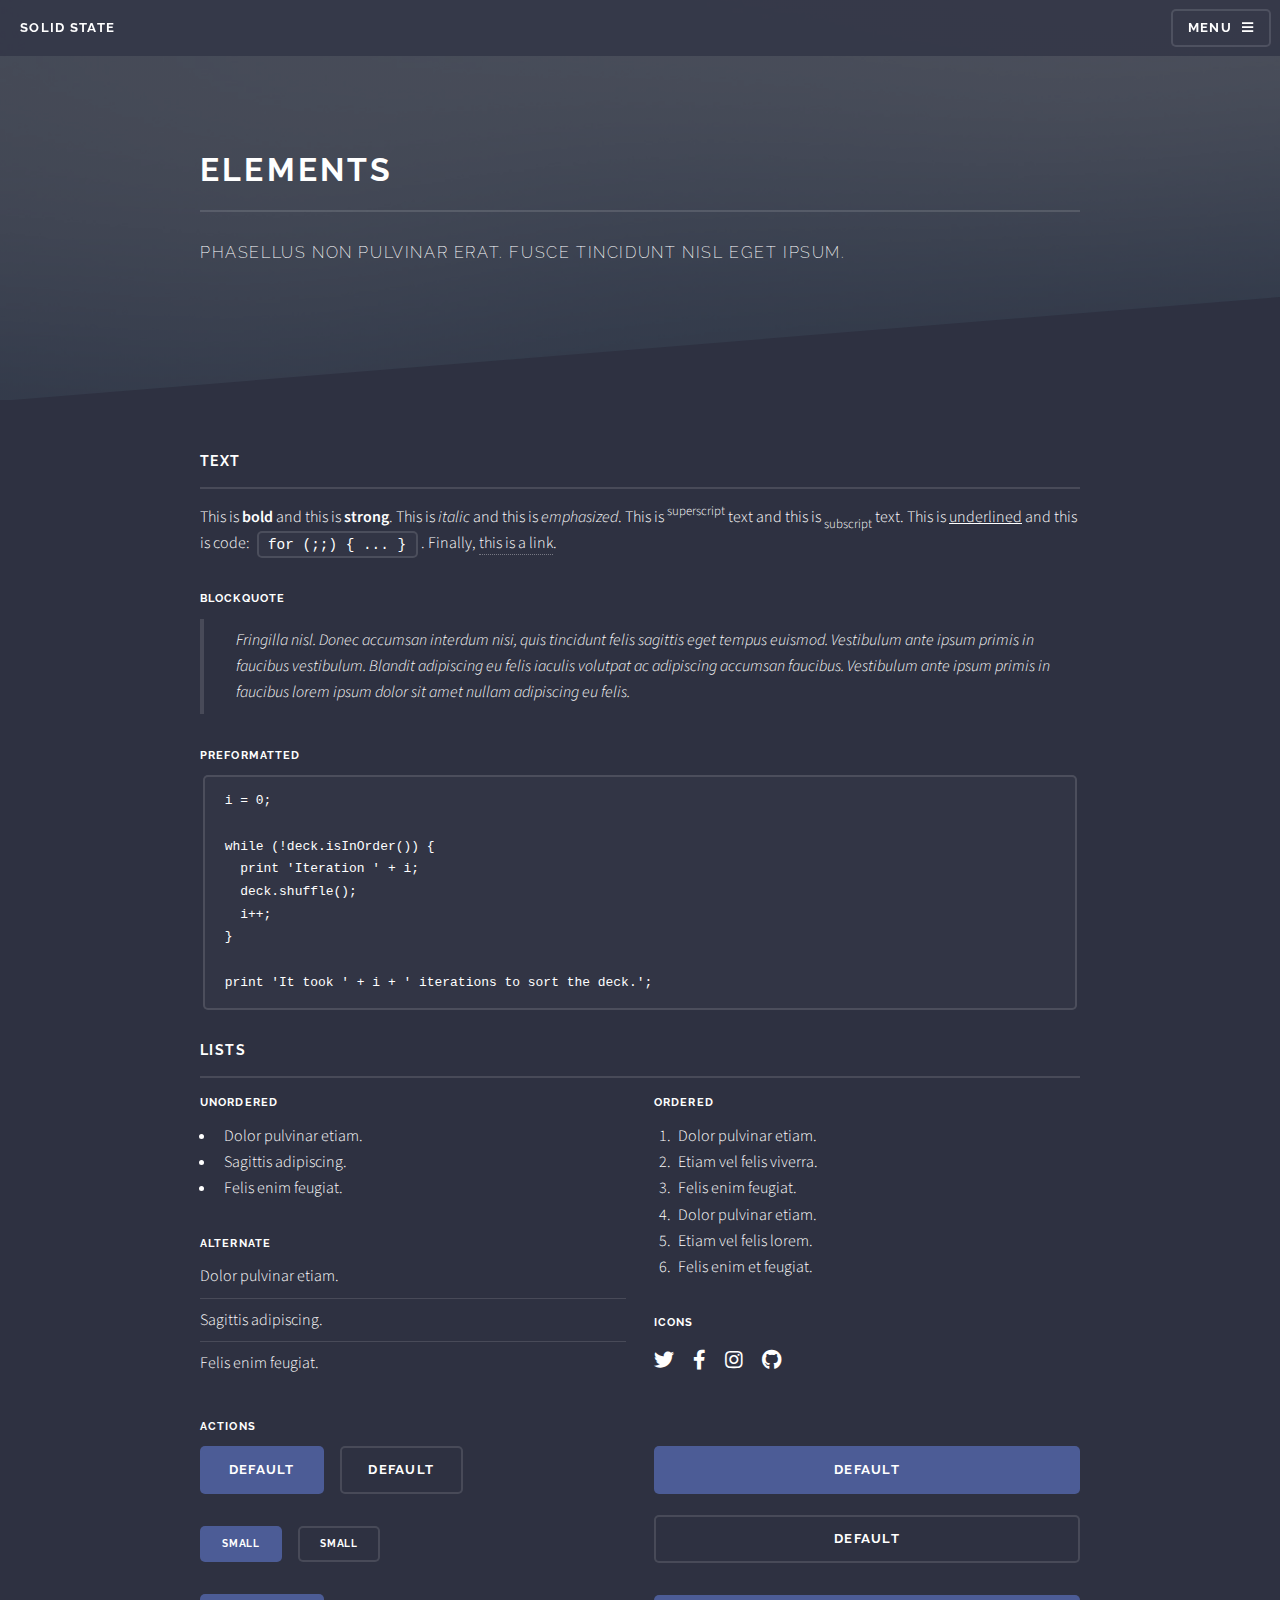
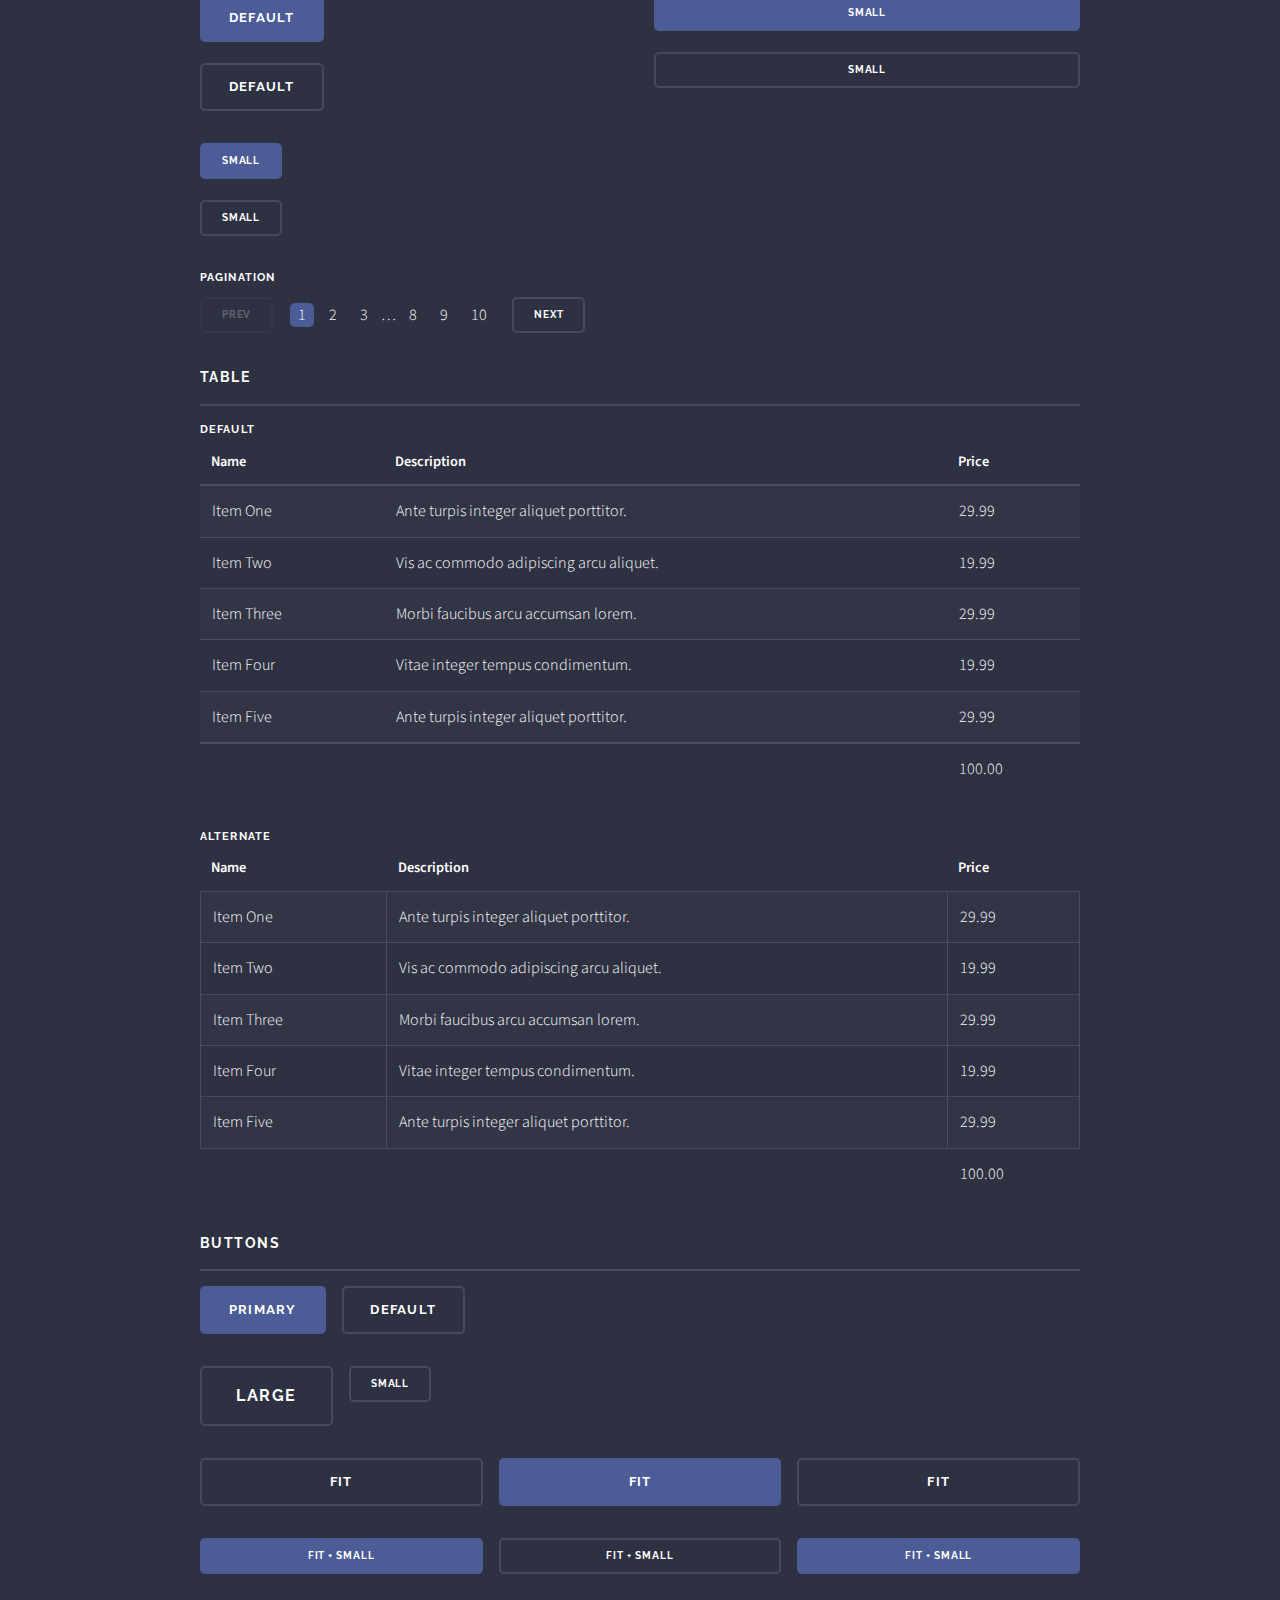
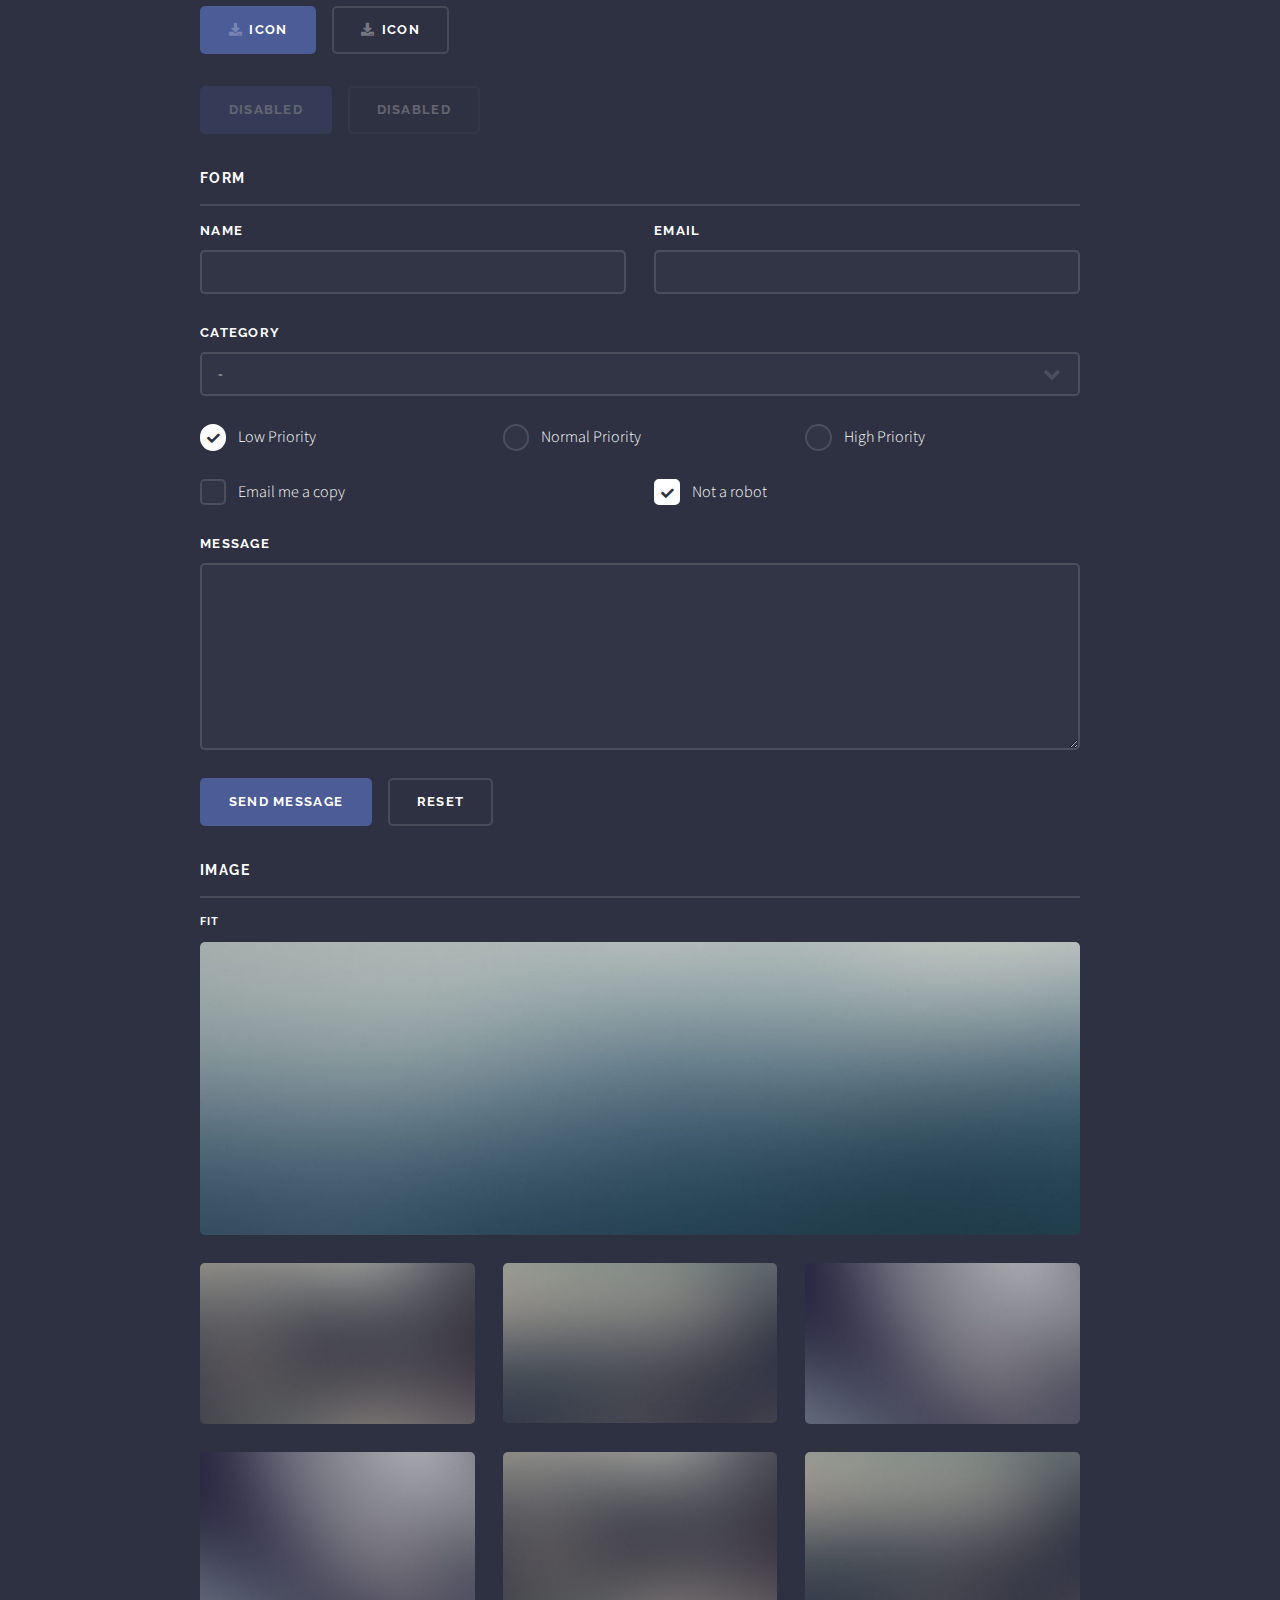
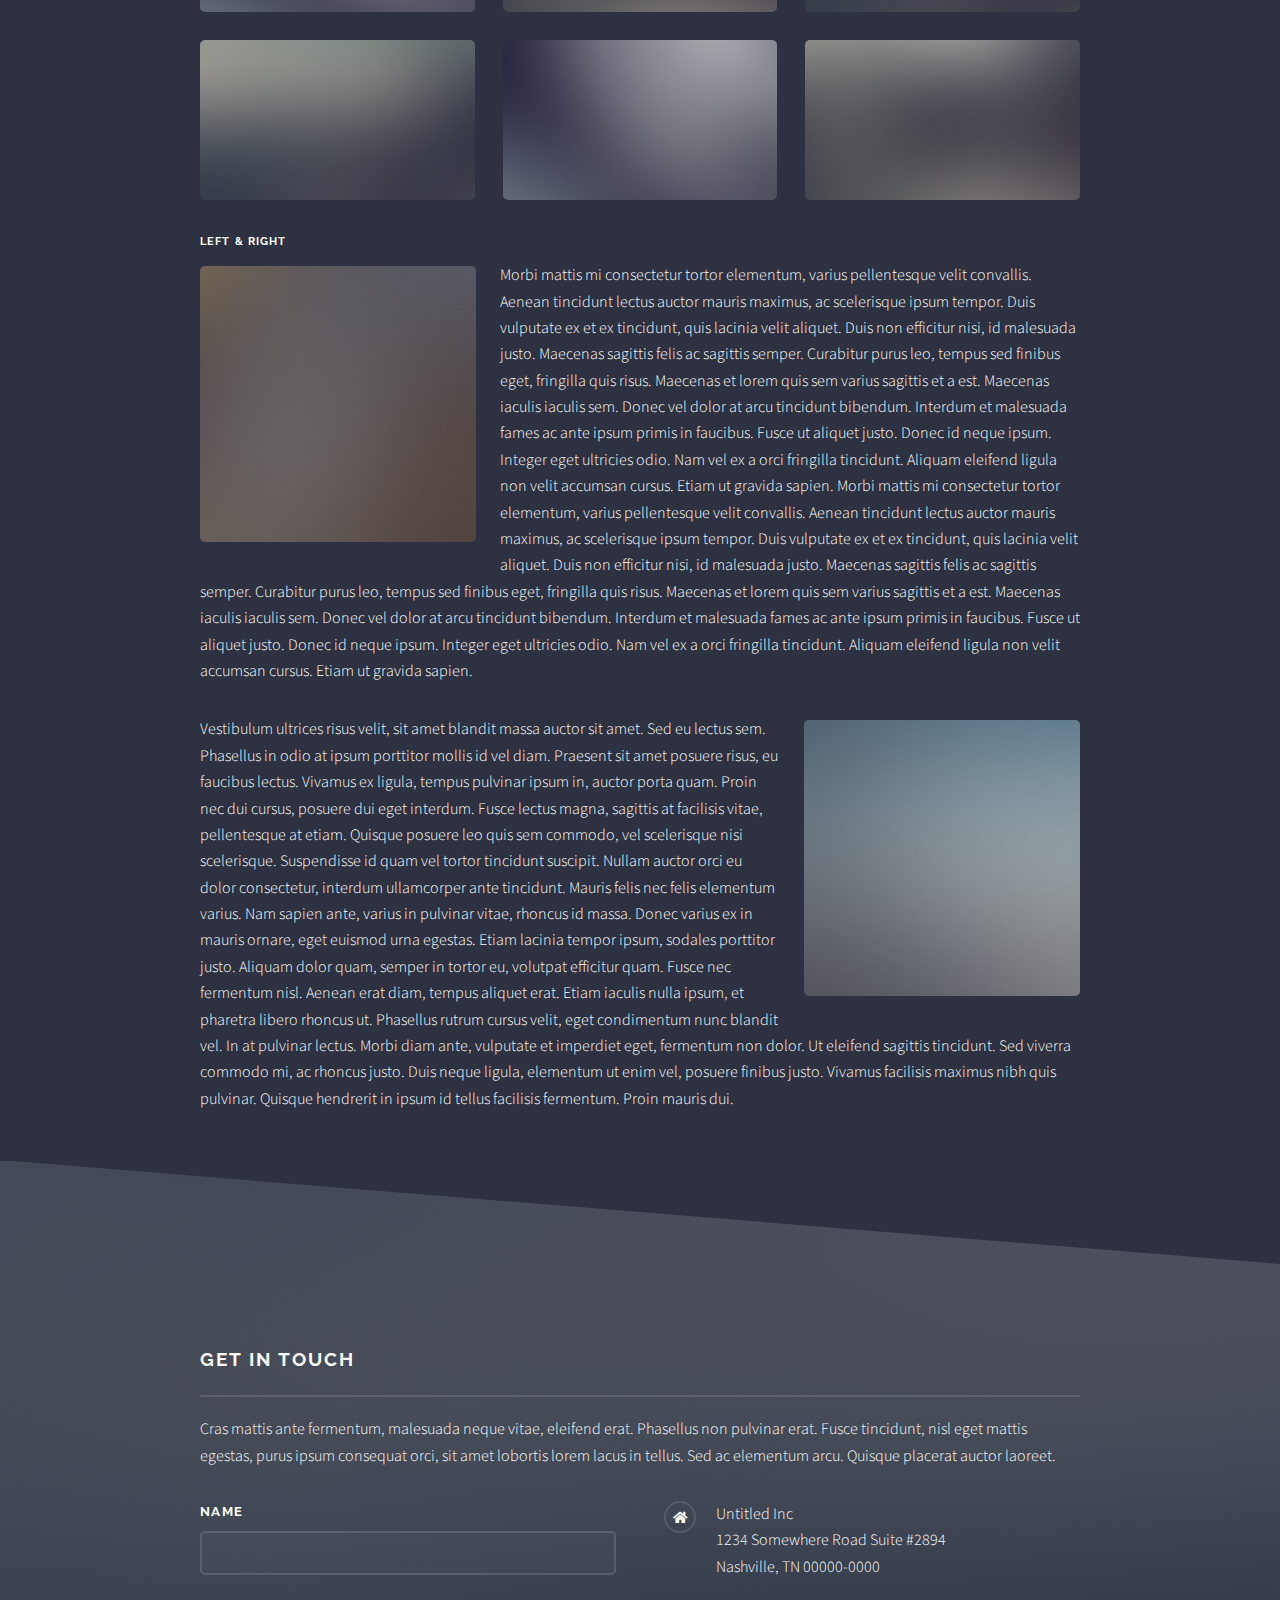
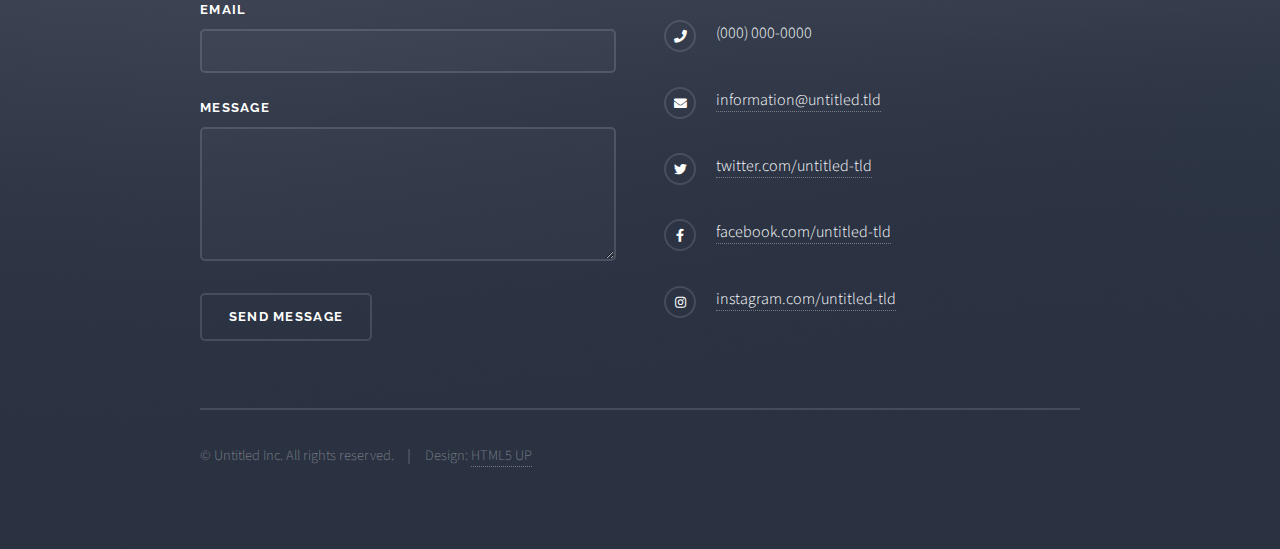
<file: elements.html>
<!DOCTYPE HTML>
<!--
	Solid State by HTML5 UP
	html5up.net | @ajlkn
	Free for personal and commercial use under the CCA 3.0 license (html5up.net/license)
-->
<html>
	<head>
		<title>Elements - Solid State by HTML5 UP</title>
		<meta charset="utf-8" />
		<meta name="viewport" content="width=device-width, initial-scale=1, user-scalable=no" />
		<link rel="stylesheet" href="assets/css/main.css" />
		<noscript><link rel="stylesheet" href="assets/css/noscript.css" /></noscript>
	</head>
	<body class="is-preload">

		<!-- Page Wrapper -->
			<div id="page-wrapper">

				<!-- Header -->
					<header id="header">
						<h1><a href="index.html">Solid State</a></h1>
						<nav>
							<a href="#menu">Menu</a>
						</nav>
					</header>

				<!-- Menu -->
					<nav id="menu">
						<div class="inner">
							<h2>Menu</h2>
							<ul class="links">
								<li><a href="index.html">Home</a></li>
								<li><a href="generic.html">Generic</a></li>
								<li><a href="elements.html">Elements</a></li>
								<li><a href="#">Log In</a></li>
								<li><a href="#">Sign Up</a></li>
							</ul>
							<a href="#" class="close">Close</a>
						</div>
					</nav>

				<!-- Wrapper -->
					<section id="wrapper">
						<header>
							<div class="inner">
								<h2>Elements</h2>
								<p>Phasellus non pulvinar erat. Fusce tincidunt nisl eget ipsum.</p>
							</div>
						</header>

						<!-- Content -->
							<div class="wrapper">
								<div class="inner">

									<section>
										<h3 class="major">Text</h3>
										<p>This is <b>bold</b> and this is <strong>strong</strong>. This is <i>italic</i> and this is <em>emphasized</em>.
										This is <sup>superscript</sup> text and this is <sub>subscript</sub> text.
										This is <u>underlined</u> and this is code: <code>for (;;) { ... }</code>. Finally, <a href="#">this is a link</a>.</p>
										<h4>Blockquote</h4>
										<blockquote>Fringilla nisl. Donec accumsan interdum nisi, quis tincidunt felis sagittis eget tempus euismod. Vestibulum ante ipsum primis in faucibus vestibulum. Blandit adipiscing eu felis iaculis volutpat ac adipiscing accumsan faucibus. Vestibulum ante ipsum primis in faucibus lorem ipsum dolor sit amet nullam adipiscing eu felis.</blockquote>
										<h4>Preformatted</h4>
										<pre><code>i = 0;

while (!deck.isInOrder()) {
  print 'Iteration ' + i;
  deck.shuffle();
  i++;
}

print 'It took ' + i + ' iterations to sort the deck.';</code></pre>
									</section>

									<section>
										<h3 class="major">Lists</h3>
										<div class="row">
											<div class="col-6 col-12-medium">
												<h4>Unordered</h4>
												<ul>
													<li>Dolor pulvinar etiam.</li>
													<li>Sagittis adipiscing.</li>
													<li>Felis enim feugiat.</li>
												</ul>
												<h4>Alternate</h4>
												<ul class="alt">
													<li>Dolor pulvinar etiam.</li>
													<li>Sagittis adipiscing.</li>
													<li>Felis enim feugiat.</li>
												</ul>
											</div>
											<div class="col-6 col-12-medium">
												<h4>Ordered</h4>
												<ol>
													<li>Dolor pulvinar etiam.</li>
													<li>Etiam vel felis viverra.</li>
													<li>Felis enim feugiat.</li>
													<li>Dolor pulvinar etiam.</li>
													<li>Etiam vel felis lorem.</li>
													<li>Felis enim et feugiat.</li>
												</ol>
												<h4>Icons</h4>
												<ul class="icons">
													<li><a href="#" class="icon brands fa-twitter"><span class="label">Twitter</span></a></li>
													<li><a href="#" class="icon brands fa-facebook-f"><span class="label">Facebook</span></a></li>
													<li><a href="#" class="icon brands fa-instagram"><span class="label">Instagram</span></a></li>
													<li><a href="#" class="icon brands fa-github"><span class="label">Github</span></a></li>
												</ul>
											</div>
										</div>
										<h4>Actions</h4>
										<div class="row">
											<div class="col-6 col-12-medium">
												<ul class="actions">
													<li><a href="#" class="button primary">Default</a></li>
													<li><a href="#" class="button">Default</a></li>
												</ul>
												<ul class="actions small">
													<li><a href="#" class="button primary small">Small</a></li>
													<li><a href="#" class="button small">Small</a></li>
												</ul>
												<ul class="actions stacked">
													<li><a href="#" class="button primary">Default</a></li>
													<li><a href="#" class="button">Default</a></li>
												</ul>
												<ul class="actions stacked small">
													<li><a href="#" class="button primary small">Small</a></li>
													<li><a href="#" class="button small">Small</a></li>
												</ul>
											</div>
											<div class="col-6 col-12-medium">
												<ul class="actions stacked">
													<li><a href="#" class="button primary fit">Default</a></li>
													<li><a href="#" class="button fit">Default</a></li>
												</ul>
												<ul class="actions stacked small">
													<li><a href="#" class="button primary small fit">Small</a></li>
													<li><a href="#" class="button small fit">Small</a></li>
												</ul>
											</div>
										</div>
										<h4>Pagination</h4>
										<ul class="pagination">
											<li><span class="button small disabled">Prev</span></li>
											<li><a href="#" class="page active">1</a></li>
											<li><a href="#" class="page">2</a></li>
											<li><a href="#" class="page">3</a></li>
											<li><span>&hellip;</span></li>
											<li><a href="#" class="page">8</a></li>
											<li><a href="#" class="page">9</a></li>
											<li><a href="#" class="page">10</a></li>
											<li><a href="#" class="button small">Next</a></li>
										</ul>
									</section>

									<section>
										<h3 class="major">Table</h3>
										<h4>Default</h4>
										<div class="table-wrapper">
											<table>
												<thead>
													<tr>
														<th>Name</th>
														<th>Description</th>
														<th>Price</th>
													</tr>
												</thead>
												<tbody>
													<tr>
														<td>Item One</td>
														<td>Ante turpis integer aliquet porttitor.</td>
														<td>29.99</td>
													</tr>
													<tr>
														<td>Item Two</td>
														<td>Vis ac commodo adipiscing arcu aliquet.</td>
														<td>19.99</td>
													</tr>
													<tr>
														<td>Item Three</td>
														<td> Morbi faucibus arcu accumsan lorem.</td>
														<td>29.99</td>
													</tr>
													<tr>
														<td>Item Four</td>
														<td>Vitae integer tempus condimentum.</td>
														<td>19.99</td>
													</tr>
													<tr>
														<td>Item Five</td>
														<td>Ante turpis integer aliquet porttitor.</td>
														<td>29.99</td>
													</tr>
												</tbody>
												<tfoot>
													<tr>
														<td colspan="2"></td>
														<td>100.00</td>
													</tr>
												</tfoot>
											</table>
										</div>

										<h4>Alternate</h4>
										<div class="table-wrapper">
											<table class="alt">
												<thead>
													<tr>
														<th>Name</th>
														<th>Description</th>
														<th>Price</th>
													</tr>
												</thead>
												<tbody>
													<tr>
														<td>Item One</td>
														<td>Ante turpis integer aliquet porttitor.</td>
														<td>29.99</td>
													</tr>
													<tr>
														<td>Item Two</td>
														<td>Vis ac commodo adipiscing arcu aliquet.</td>
														<td>19.99</td>
													</tr>
													<tr>
														<td>Item Three</td>
														<td> Morbi faucibus arcu accumsan lorem.</td>
														<td>29.99</td>
													</tr>
													<tr>
														<td>Item Four</td>
														<td>Vitae integer tempus condimentum.</td>
														<td>19.99</td>
													</tr>
													<tr>
														<td>Item Five</td>
														<td>Ante turpis integer aliquet porttitor.</td>
														<td>29.99</td>
													</tr>
												</tbody>
												<tfoot>
													<tr>
														<td colspan="2"></td>
														<td>100.00</td>
													</tr>
												</tfoot>
											</table>
										</div>
									</section>

									<section>
										<h3 class="major">Buttons</h3>
										<ul class="actions">
											<li><a href="#" class="button primary">Primary</a></li>
											<li><a href="#" class="button">Default</a></li>
										</ul>
										<ul class="actions">
											<li><a href="#" class="button large">Large</a></li>
											<li><a href="#" class="button small">Small</a></li>
										</ul>
										<ul class="actions fit">
											<li><a href="#" class="button fit">Fit</a></li>
											<li><a href="#" class="button primary fit">Fit</a></li>
											<li><a href="#" class="button fit">Fit</a></li>
										</ul>
										<ul class="actions fit small">
											<li><a href="#" class="button primary fit small">Fit + Small</a></li>
											<li><a href="#" class="button fit small">Fit + Small</a></li>
											<li><a href="#" class="button primary fit small">Fit + Small</a></li>
										</ul>
										<ul class="actions">
											<li><a href="#" class="button primary icon solid fa-download">Icon</a></li>
											<li><a href="#" class="button icon solid fa-download">Icon</a></li>
										</ul>
										<ul class="actions">
											<li><span class="button primary disabled">Disabled</span></li>
											<li><span class="button disabled">Disabled</span></li>
										</ul>
									</section>

									<section>
										<h3 class="major">Form</h3>
										<form method="post" action="#">
											<div class="row gtr-uniform">
												<div class="col-6 col-12-xsmall">
													<label for="demo-name">Name</label>
													<input type="text" name="demo-name" id="demo-name" value="" />
												</div>
												<div class="col-6 col-12-xsmall">
													<label for="demo-email">Email</label>
													<input type="email" name="demo-email" id="demo-email" value="" />
												</div>
												<div class="col-12">
													<label for="demo-category">Category</label>
													<select name="demo-category" id="demo-category">
														<option value="">-</option>
														<option value="1">Manufacturing</option>
														<option value="1">Shipping</option>
														<option value="1">Administration</option>
														<option value="1">Human Resources</option>
													</select>
												</div>
												<div class="col-4 col-12-small">
													<input type="radio" id="demo-priority-low" name="demo-priority" checked>
													<label for="demo-priority-low">Low Priority</label>
												</div>
												<div class="col-4 col-12-small">
													<input type="radio" id="demo-priority-normal" name="demo-priority">
													<label for="demo-priority-normal">Normal Priority</label>
												</div>
												<div class="col-4 col-12-small">
													<input type="radio" id="demo-priority-high" name="demo-priority">
													<label for="demo-priority-high">High Priority</label>
												</div>
												<div class="col-6 col-12-small">
													<input type="checkbox" id="demo-copy" name="demo-copy">
													<label for="demo-copy">Email me a copy</label>
												</div>
												<div class="col-6 col-12-small">
													<input type="checkbox" id="demo-human" name="demo-human" checked>
													<label for="demo-human">Not a robot</label>
												</div>
												<div class="col-12">
													<label for="demo-message">Message</label>
													<textarea name="demo-message" id="demo-message" rows="6"></textarea>
												</div>
												<div class="col-12">
													<ul class="actions">
														<li><input type="submit" value="Send Message" class="primary" /></li>
														<li><input type="reset" value="Reset" /></li>
													</ul>
												</div>
											</div>
										</form>
									</section>

									<section>
										<h3 class="major">Image</h3>
										<h4>Fit</h4>
										<div class="box alt">
											<div class="row gtr-uniform">
												<div class="col-12"><span class="image fit"><img src="images/pic08.jpg" alt="" /></span></div>
												<div class="col-4"><span class="image fit"><img src="images/pic05.jpg" alt="" /></span></div>
												<div class="col-4"><span class="image fit"><img src="images/pic06.jpg" alt="" /></span></div>
												<div class="col-4"><span class="image fit"><img src="images/pic07.jpg" alt="" /></span></div>
												<div class="col-4"><span class="image fit"><img src="images/pic07.jpg" alt="" /></span></div>
												<div class="col-4"><span class="image fit"><img src="images/pic05.jpg" alt="" /></span></div>
												<div class="col-4"><span class="image fit"><img src="images/pic06.jpg" alt="" /></span></div>
												<div class="col-4"><span class="image fit"><img src="images/pic06.jpg" alt="" /></span></div>
												<div class="col-4"><span class="image fit"><img src="images/pic07.jpg" alt="" /></span></div>
												<div class="col-4"><span class="image fit"><img src="images/pic05.jpg" alt="" /></span></div>
											</div>
										</div>
										<h4>Left &amp; Right</h4>
										<p><span class="image left"><img src="images/pic01.jpg" alt="" /></span>Morbi mattis mi consectetur tortor elementum, varius pellentesque velit convallis. Aenean tincidunt lectus auctor mauris maximus, ac scelerisque ipsum tempor. Duis vulputate ex et ex tincidunt, quis lacinia velit aliquet. Duis non efficitur nisi, id malesuada justo. Maecenas sagittis felis ac sagittis semper. Curabitur purus leo, tempus sed finibus eget, fringilla quis risus. Maecenas et lorem quis sem varius sagittis et a est. Maecenas iaculis iaculis sem. Donec vel dolor at arcu tincidunt bibendum. Interdum et malesuada fames ac ante ipsum primis in faucibus. Fusce ut aliquet justo. Donec id neque ipsum. Integer eget ultricies odio. Nam vel ex a orci fringilla tincidunt. Aliquam eleifend ligula non velit accumsan cursus. Etiam ut gravida sapien. Morbi mattis mi consectetur tortor elementum, varius pellentesque velit convallis. Aenean tincidunt lectus auctor mauris maximus, ac scelerisque ipsum tempor. Duis vulputate ex et ex tincidunt, quis lacinia velit aliquet. Duis non efficitur nisi, id malesuada justo. Maecenas sagittis felis ac sagittis semper. Curabitur purus leo, tempus sed finibus eget, fringilla quis risus. Maecenas et lorem quis sem varius sagittis et a est. Maecenas iaculis iaculis sem. Donec vel dolor at arcu tincidunt bibendum. Interdum et malesuada fames ac ante ipsum primis in faucibus. Fusce ut aliquet justo. Donec id neque ipsum. Integer eget ultricies odio. Nam vel ex a orci fringilla tincidunt. Aliquam eleifend ligula non velit accumsan cursus. Etiam ut gravida sapien.</p>
										<p><span class="image right"><img src="images/pic02.jpg" alt="" /></span>Vestibulum ultrices risus velit, sit amet blandit massa auctor sit amet. Sed eu lectus sem. Phasellus in odio at ipsum porttitor mollis id vel diam. Praesent sit amet posuere risus, eu faucibus lectus. Vivamus ex ligula, tempus pulvinar ipsum in, auctor porta quam. Proin nec dui cursus, posuere dui eget interdum. Fusce lectus magna, sagittis at facilisis vitae, pellentesque at etiam. Quisque posuere leo quis sem commodo, vel scelerisque nisi scelerisque. Suspendisse id quam vel tortor tincidunt suscipit. Nullam auctor orci eu dolor consectetur, interdum ullamcorper ante tincidunt. Mauris felis nec felis elementum varius. Nam sapien ante, varius in pulvinar vitae, rhoncus id massa. Donec varius ex in mauris ornare, eget euismod urna egestas. Etiam lacinia tempor ipsum, sodales porttitor justo. Aliquam dolor quam, semper in tortor eu, volutpat efficitur quam. Fusce nec fermentum nisl. Aenean erat diam, tempus aliquet erat. Etiam iaculis nulla ipsum, et pharetra libero rhoncus ut. Phasellus rutrum cursus velit, eget condimentum nunc blandit vel. In at pulvinar lectus. Morbi diam ante, vulputate et imperdiet eget, fermentum non dolor. Ut eleifend sagittis tincidunt. Sed viverra commodo mi, ac rhoncus justo. Duis neque ligula, elementum ut enim vel, posuere finibus justo. Vivamus facilisis maximus nibh quis pulvinar. Quisque hendrerit in ipsum id tellus facilisis fermentum. Proin mauris dui.</p>
									</section>

								</div>
							</div>

					</section>

				<!-- Footer -->
					<section id="footer">
						<div class="inner">
							<h2 class="major">Get in touch</h2>
							<p>Cras mattis ante fermentum, malesuada neque vitae, eleifend erat. Phasellus non pulvinar erat. Fusce tincidunt, nisl eget mattis egestas, purus ipsum consequat orci, sit amet lobortis lorem lacus in tellus. Sed ac elementum arcu. Quisque placerat auctor laoreet.</p>
							<form method="post" action="#">
								<div class="fields">
									<div class="field">
										<label for="name">Name</label>
										<input type="text" name="name" id="name" />
									</div>
									<div class="field">
										<label for="email">Email</label>
										<input type="email" name="email" id="email" />
									</div>
									<div class="field">
										<label for="message">Message</label>
										<textarea name="message" id="message" rows="4"></textarea>
									</div>
								</div>
								<ul class="actions">
									<li><input type="submit" value="Send Message" /></li>
								</ul>
							</form>
							<ul class="contact">
								<li class="icon solid fa-home">
									Untitled Inc<br />
									1234 Somewhere Road Suite #2894<br />
									Nashville, TN 00000-0000
								</li>
								<li class="icon solid fa-phone">(000) 000-0000</li>
								<li class="icon solid fa-envelope"><a href="#">information@untitled.tld</a></li>
								<li class="icon brands fa-twitter"><a href="#">twitter.com/untitled-tld</a></li>
								<li class="icon brands fa-facebook-f"><a href="#">facebook.com/untitled-tld</a></li>
								<li class="icon brands fa-instagram"><a href="#">instagram.com/untitled-tld</a></li>
							</ul>
							<ul class="copyright">
								<li>&copy; Untitled Inc. All rights reserved.</li><li>Design: <a href="http://html5up.net">HTML5 UP</a></li>
							</ul>
						</div>
					</section>

			</div>

		<!-- Scripts -->
			<script src="assets/js/jquery.min.js"></script>
			<script src="assets/js/jquery.scrollex.min.js"></script>
			<script src="assets/js/browser.min.js"></script>
			<script src="assets/js/breakpoints.min.js"></script>
			<script src="assets/js/util.js"></script>
			<script src="assets/js/main.js"></script>

	</body>
</html>
</file>
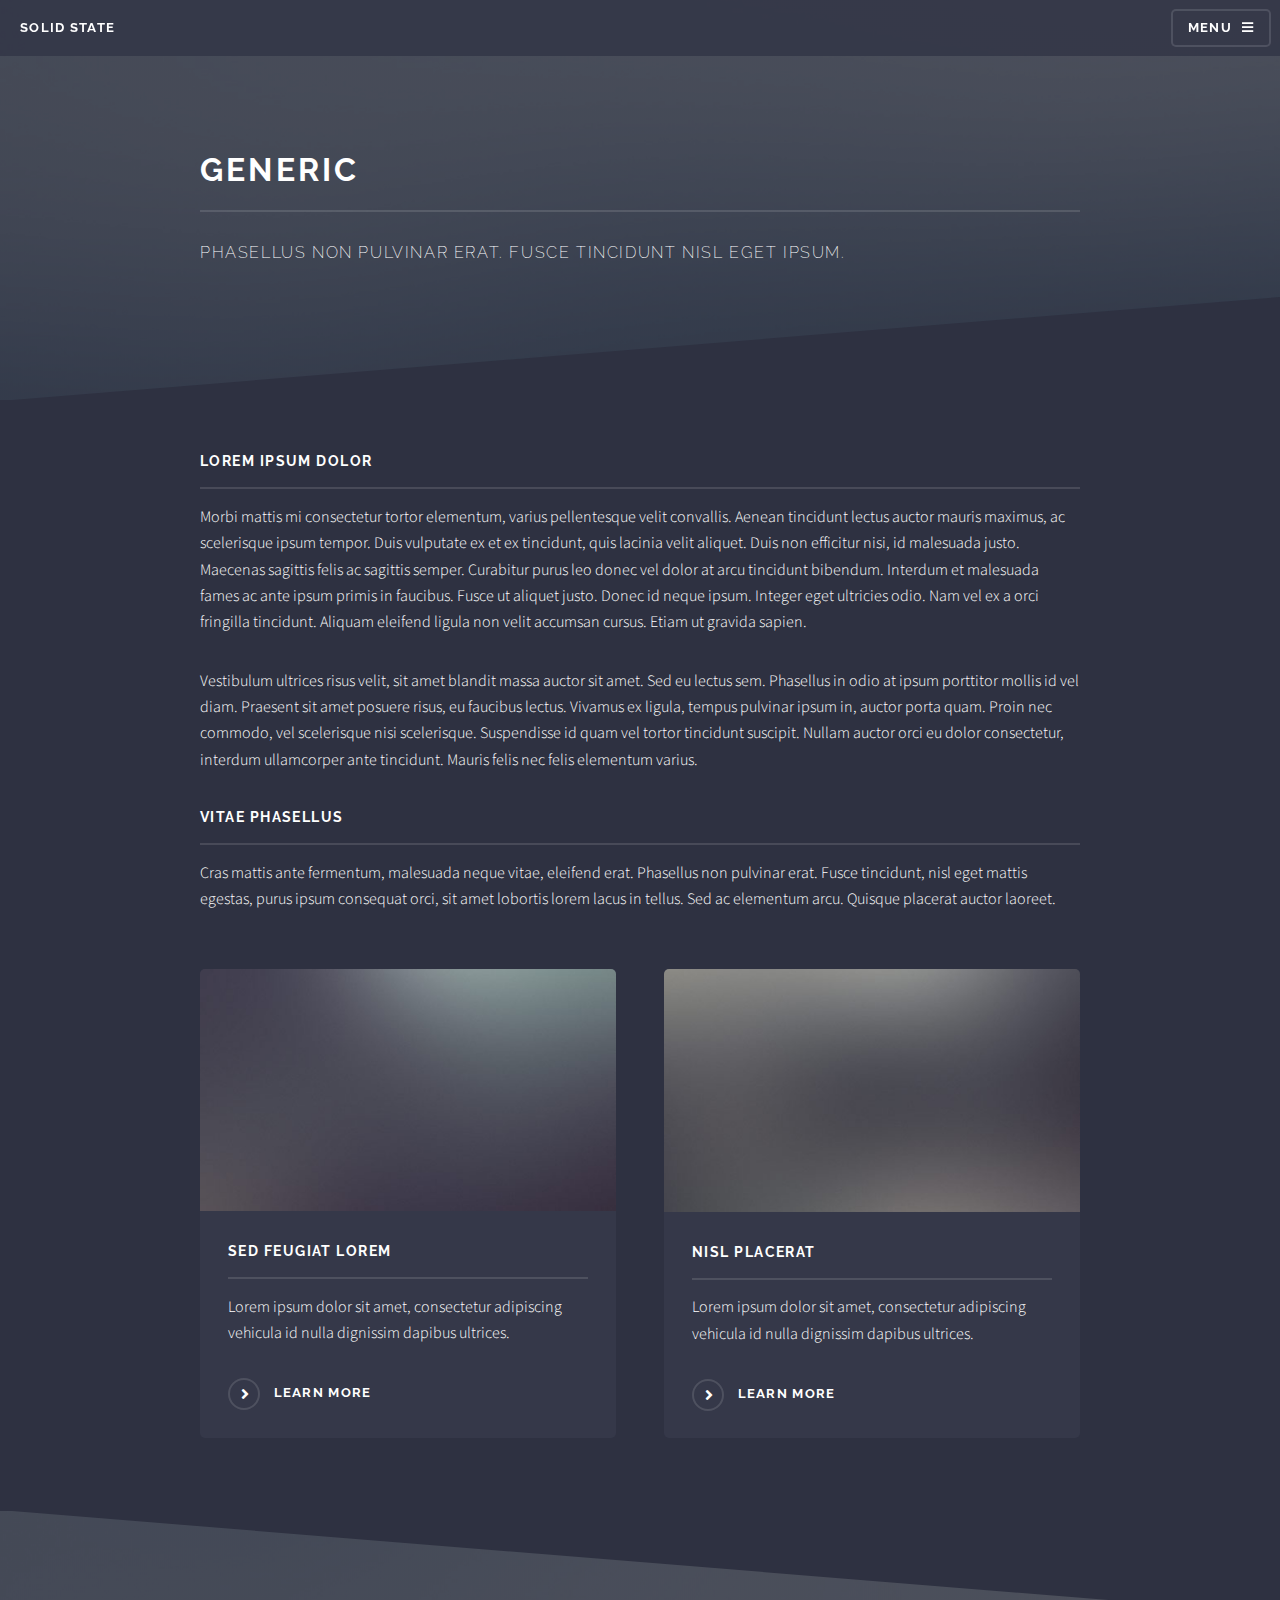
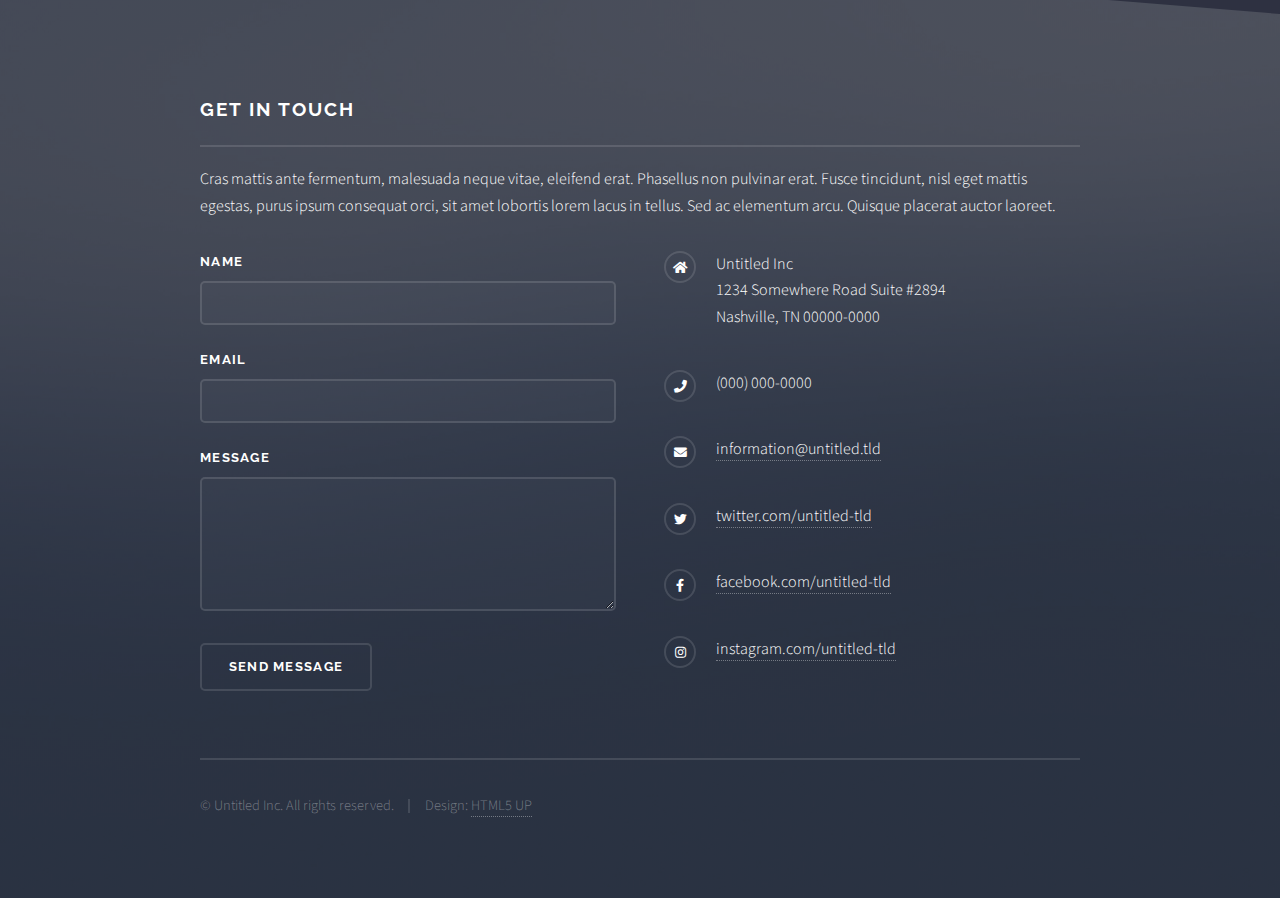
<file: generic.html>
<!DOCTYPE HTML>
<!--
	Solid State by HTML5 UP
	html5up.net | @ajlkn
	Free for personal and commercial use under the CCA 3.0 license (html5up.net/license)
-->
<html>
	<head>
		<title>Generic - Solid State by HTML5 UP</title>
		<meta charset="utf-8" />
		<meta name="viewport" content="width=device-width, initial-scale=1, user-scalable=no" />
		<link rel="stylesheet" href="assets/css/main.css" />
		<noscript><link rel="stylesheet" href="assets/css/noscript.css" /></noscript>
	</head>
	<body class="is-preload">

		<!-- Page Wrapper -->
			<div id="page-wrapper">

				<!-- Header -->
					<header id="header">
						<h1><a href="index.html">Solid State</a></h1>
						<nav>
							<a href="#menu">Menu</a>
						</nav>
					</header>

				<!-- Menu -->
					<nav id="menu">
						<div class="inner">
							<h2>Menu</h2>
							<ul class="links">
								<li><a href="index.html">Home</a></li>
								<li><a href="generic.html">Generic</a></li>
								<li><a href="elements.html">Elements</a></li>
								<li><a href="#">Log In</a></li>
								<li><a href="#">Sign Up</a></li>
							</ul>
							<a href="#" class="close">Close</a>
						</div>
					</nav>

				<!-- Wrapper -->
					<section id="wrapper">
						<header>
							<div class="inner">
								<h2>Generic</h2>
								<p>Phasellus non pulvinar erat. Fusce tincidunt nisl eget ipsum.</p>
							</div>
						</header>

						<!-- Content -->
							<div class="wrapper">
								<div class="inner">

									<h3 class="major">Lorem ipsum dolor</h3>
									<p>Morbi mattis mi consectetur tortor elementum, varius pellentesque velit convallis. Aenean tincidunt lectus auctor mauris maximus, ac scelerisque ipsum tempor. Duis vulputate ex et ex tincidunt, quis lacinia velit aliquet. Duis non efficitur nisi, id malesuada justo. Maecenas sagittis felis ac sagittis semper. Curabitur purus leo donec vel dolor at arcu tincidunt bibendum. Interdum et malesuada fames ac ante ipsum primis in faucibus. Fusce ut aliquet justo. Donec id neque ipsum. Integer eget ultricies odio. Nam vel ex a orci fringilla tincidunt. Aliquam eleifend ligula non velit accumsan cursus. Etiam ut gravida sapien.</p>

									<p>Vestibulum ultrices risus velit, sit amet blandit massa auctor sit amet. Sed eu lectus sem. Phasellus in odio at ipsum porttitor mollis id vel diam. Praesent sit amet posuere risus, eu faucibus lectus. Vivamus ex ligula, tempus pulvinar ipsum in, auctor porta quam. Proin nec commodo, vel scelerisque nisi scelerisque. Suspendisse id quam vel tortor tincidunt suscipit. Nullam auctor orci eu dolor consectetur, interdum ullamcorper ante tincidunt. Mauris felis nec felis elementum varius.</p>

									<h3 class="major">Vitae phasellus</h3>
									<p>Cras mattis ante fermentum, malesuada neque vitae, eleifend erat. Phasellus non pulvinar erat. Fusce tincidunt, nisl eget mattis egestas, purus ipsum consequat orci, sit amet lobortis lorem lacus in tellus. Sed ac elementum arcu. Quisque placerat auctor laoreet.</p>

									<section class="features">
										<article>
											<a href="#" class="image"><img src="images/pic04.jpg" alt="" /></a>
											<h3 class="major">Sed feugiat lorem</h3>
											<p>Lorem ipsum dolor sit amet, consectetur adipiscing vehicula id nulla dignissim dapibus ultrices.</p>
											<a href="#" class="special">Learn more</a>
										</article>
										<article>
											<a href="#" class="image"><img src="images/pic05.jpg" alt="" /></a>
											<h3 class="major">Nisl placerat</h3>
											<p>Lorem ipsum dolor sit amet, consectetur adipiscing vehicula id nulla dignissim dapibus ultrices.</p>
											<a href="#" class="special">Learn more</a>
										</article>
									</section>

								</div>
							</div>

					</section>

				<!-- Footer -->
					<section id="footer">
						<div class="inner">
							<h2 class="major">Get in touch</h2>
							<p>Cras mattis ante fermentum, malesuada neque vitae, eleifend erat. Phasellus non pulvinar erat. Fusce tincidunt, nisl eget mattis egestas, purus ipsum consequat orci, sit amet lobortis lorem lacus in tellus. Sed ac elementum arcu. Quisque placerat auctor laoreet.</p>
							<form method="post" action="#">
								<div class="fields">
									<div class="field">
										<label for="name">Name</label>
										<input type="text" name="name" id="name" />
									</div>
									<div class="field">
										<label for="email">Email</label>
										<input type="email" name="email" id="email" />
									</div>
									<div class="field">
										<label for="message">Message</label>
										<textarea name="message" id="message" rows="4"></textarea>
									</div>
								</div>
								<ul class="actions">
									<li><input type="submit" value="Send Message" /></li>
								</ul>
							</form>
							<ul class="contact">
								<li class="icon solid fa-home">
									Untitled Inc<br />
									1234 Somewhere Road Suite #2894<br />
									Nashville, TN 00000-0000
								</li>
								<li class="icon solid fa-phone">(000) 000-0000</li>
								<li class="icon solid fa-envelope"><a href="#">information@untitled.tld</a></li>
								<li class="icon brands fa-twitter"><a href="#">twitter.com/untitled-tld</a></li>
								<li class="icon brands fa-facebook-f"><a href="#">facebook.com/untitled-tld</a></li>
								<li class="icon brands fa-instagram"><a href="#">instagram.com/untitled-tld</a></li>
							</ul>
							<ul class="copyright">
								<li>&copy; Untitled Inc. All rights reserved.</li><li>Design: <a href="http://html5up.net">HTML5 UP</a></li>
							</ul>
						</div>
					</section>

			</div>

		<!-- Scripts -->
			<script src="assets/js/jquery.min.js"></script>
			<script src="assets/js/jquery.scrollex.min.js"></script>
			<script src="assets/js/browser.min.js"></script>
			<script src="assets/js/breakpoints.min.js"></script>
			<script src="assets/js/util.js"></script>
			<script src="assets/js/main.js"></script>

	</body>
</html>
</file>
<file: assets/css/noscript.css>
/*
	Solid State by HTML5 UP
	html5up.net | @ajlkn
	Free for personal and commercial use under the CCA 3.0 license (html5up.net/license)
*/

/* Banner */

	body.is-preload #banner .logo {
		-moz-transform: none;
		-webkit-transform: none;
		-ms-transform: none;
		transform: none;
		opacity: 1;
	}

	body.is-preload #banner h2 {
		opacity: 1;
		-moz-transform: none;
		-webkit-transform: none;
		-ms-transform: none;
		transform: none;
		-moz-filter: none;
		-webkit-filter: none;
		-ms-filter: none;
		filter: none;
	}

	body.is-preload #banner p {
		opacity: 01;
		-moz-transform: none;
		-webkit-transform: none;
		-ms-transform: none;
		transform: none;
		-moz-filter: none;
		-webkit-filter: none;
		-ms-filter: none;
		filter: none;
	}
</file>
<file: assets/css/main.css>
@import url(fontawesome-all.min.css);
@import url("https://fonts.googleapis.com/css?family=Raleway:200,700|Source+Sans+Pro:300,600,300italic,600italic");

/*
	Solid State by HTML5 UP
	html5up.net | @ajlkn
	Free for personal and commercial use under the CCA 3.0 license (html5up.net/license)
*/

html, body, div, span, applet, object,
iframe, h1, h2, h3, h4, h5, h6, p, blockquote,
pre, a, abbr, acronym, address, big, cite,
code, del, dfn, em, img, ins, kbd, q, s, samp,
small, strike, strong, sub, sup, tt, var, b,
u, i, center, dl, dt, dd, ol, ul, li, fieldset,
form, label, legend, table, caption, tbody,
tfoot, thead, tr, th, td, article, aside,
canvas, details, embed, figure, figcaption,
footer, header, hgroup, menu, nav, output, ruby,
section, summary, time, mark, audio, video {
	margin: 0;
	padding: 0;
	border: 0;
	font-size: 100%;
	font: inherit;
	vertical-align: baseline;}

article, aside, details, figcaption, figure,
footer, header, hgroup, menu, nav, section {
	display: block;}

body {
	line-height: 1;
}

ol, ul {
	list-style: none;
}

blockquote, q {
	quotes: none;
}

	blockquote:before, blockquote:after, q:before, q:after {
		content: '';
		content: none;
	}

table {
	border-collapse: collapse;
	border-spacing: 0;
}

body {
	-webkit-text-size-adjust: none;
}

mark {
	background-color: transparent;
	color: inherit;
}

input::-moz-focus-inner {
	border: 0;
	padding: 0;
}

input, select, textarea {
	-moz-appearance: none;
	-webkit-appearance: none;
	-ms-appearance: none;
	appearance: none;
}

/* Basic */

	@-ms-viewport {
		width: device-width;
	}

	body {
		-ms-overflow-style: scrollbar;
	}

	@media screen and (max-width: 480px) {

		html, body {
			min-width: 320px;
		}

	}

	html {
		box-sizing: border-box;
	}

	*, *:before, *:after {
		box-sizing: inherit;
	}

	body {
		background-color: #2e3141;
		background-image: linear-gradient(to top, rgba(46, 49, 65, 0.8), rgba(46, 49, 65, 0.8)), url("../../images/bg.jpg");
		background-size: auto, cover;
		background-attachment: fixed, fixed;
		background-position: center, center;
	}

		body.is-preload *, body.is-preload *:before, body.is-preload *:after {
			-moz-animation: none !important;
			-webkit-animation: none !important;
			-ms-animation: none !important;
			animation: none !important;
			-moz-transition: none !important;
			-webkit-transition: none !important;
			-ms-transition: none !important;
			transition: none !important;
		}

/* Type */

	body, input, select, textarea {
		color: #ffffff;
		font-family: "Source Sans Pro", Helvetica, sans-serif;
		font-size: 16.5pt;
		font-weight: 300;
		line-height: 1.65;
	}

		@media screen and (max-width: 1680px) {

			body, input, select, textarea {
				font-size: 13pt;
			}

		}

		@media screen and (max-width: 1280px) {

			body, input, select, textarea {
				font-size: 12pt;
			}

		}

		@media screen and (max-width: 980px) {

			body, input, select, textarea {
				font-size: 12pt;
			}

		}

		@media screen and (max-width: 736px) {

			body, input, select, textarea {
				font-size: 12pt;
			}

		}

		@media screen and (max-width: 480px) {

			body, input, select, textarea {
				font-size: 12pt;
			}

		}

	a {
		-moz-transition: color 0.2s ease-in-out, border-bottom-color 0.2s ease-in-out;
		-webkit-transition: color 0.2s ease-in-out, border-bottom-color 0.2s ease-in-out;
		-ms-transition: color 0.2s ease-in-out, border-bottom-color 0.2s ease-in-out;
		transition: color 0.2s ease-in-out, border-bottom-color 0.2s ease-in-out;
		border-bottom: dotted 1px rgba(255, 255, 255, 0.35);
		color: #ffffff;
		text-decoration: none;
	}

		a:hover {
			border-bottom-color: transparent;
			color: #ffffff !important;
		}

		a.special:not(.button) {
			text-decoration: none;
			border-bottom: 0;
			display: block;
			font-family: Raleway, Helvetica, sans-serif;
			font-size: 0.8em;
			font-weight: 700;
			letter-spacing: 0.1em;
			margin: 0 0 2em 0;
			text-transform: uppercase;
		}

			a.special:not(.button):before {
				-moz-osx-font-smoothing: grayscale;
				-webkit-font-smoothing: antialiased;
				display: inline-block;
				font-style: normal;
				font-variant: normal;
				text-rendering: auto;
				line-height: 1;
				text-transform: none !important;
				font-family: 'Font Awesome 5 Free';
				font-weight: 900;
			}

			a.special:not(.button):before {
				-moz-transition: background-color 0.2s ease-in-out;
				-webkit-transition: background-color 0.2s ease-in-out;
				-ms-transition: background-color 0.2s ease-in-out;
				transition: background-color 0.2s ease-in-out;
				border-radius: 100%;
				border: solid 2px rgba(255, 255, 255, 0.125);
				content: '\f105';
				display: inline-block;
				font-size: 1.25em;
				height: 2em;
				line-height: 1.75em;
				margin-right: 0.85em;
				text-align: center;
				text-indent: 0.15em;
				vertical-align: middle;
				width: 2em;
			}

			a.special:not(.button):hover:before {
				background-color: rgba(255, 255, 255, 0.025);
			}

			a.special:not(.button):active:before {
				background-color: rgba(255, 255, 255, 0.075);
			}

	strong, b {
		color: #ffffff;
		font-weight: 600;
	}

	em, i {
		font-style: italic;
	}

	p {
		margin: 0 0 2em 0;
	}

	h1, h2, h3, h4, h5, h6 {
		color: #ffffff;
		font-family: Raleway, Helvetica, sans-serif;
		font-weight: 700;
		letter-spacing: 0.1em;
		margin: 0 0 1em 0;
		text-transform: uppercase;
	}

		h1 a, h2 a, h3 a, h4 a, h5 a, h6 a {
			color: inherit;
			text-decoration: none;
			border-bottom: 0;
		}

		h1 span, h2 span, h3 span, h4 span, h5 span, h6 span {
			font-weight: 200;
		}

		h1.major, h2.major, h3.major, h4.major, h5.major, h6.major {
			padding-bottom: 1em;
			border-bottom: solid 2px rgba(255, 255, 255, 0.125);
		}

	h2 {
		font-size: 1.2em;
	}

	h3 {
		font-size: 0.9em;
	}

	h4 {
		font-size: 0.7em;
	}

	h5 {
		font-size: 0.7em;
	}

	h6 {
		font-size: 0.7em;
	}

	@media screen and (max-width: 736px) {

		h2 {
			font-size: 1em;
		}

		h3 {
			font-size: 0.8em;
		}

	}

	sub {
		font-size: 0.8em;
		position: relative;
		top: 0.5em;
	}

	sup {
		font-size: 0.8em;
		position: relative;
		top: -0.5em;
	}

	blockquote {
		border-left: solid 4px rgba(255, 255, 255, 0.125);
		font-style: italic;
		margin: 0 0 2em 0;
		padding: 0.5em 0 0.5em 2em;
	}

	code {
		background: rgba(255, 255, 255, 0.025);
		border-radius: 5px;
		border: solid 2px rgba(255, 255, 255, 0.125);
		font-family: "Courier New", monospace;
		font-size: 0.9em;
		margin: 0 0.25em;
		padding: 0.25em 0.65em;
	}

	pre {
		-webkit-overflow-scrolling: touch;
		font-family: "Courier New", monospace;
		font-size: 0.9em;
		margin: 0 0 2em 0;
	}

		pre code {
			display: block;
			line-height: 1.75em;
			padding: 1em 1.5em;
			overflow-x: auto;
		}

	hr {
		border: 0;
		border-bottom: solid 2px rgba(255, 255, 255, 0.125);
		margin: 2.5em 0;
	}

		hr.major {
			margin: 4em 0;
		}

	.align-left {
		text-align: left;
	}

	.align-center {
		text-align: center;
	}

	.align-right {
		text-align: right;
	}

/* Row */

	.row {
		display: flex;
		flex-wrap: wrap;
		box-sizing: border-box;
		align-items: stretch;
	}

		.row > * {
			box-sizing: border-box;
		}

		.row.gtr-uniform > * > :last-child {
			margin-bottom: 0;
		}

		.row.aln-left {
			justify-content: flex-start;
		}

		.row.aln-center {
			justify-content: center;
		}

		.row.aln-right {
			justify-content: flex-end;
		}

		.row.aln-top {
			align-items: flex-start;
		}

		.row.aln-middle {
			align-items: center;
		}

		.row.aln-bottom {
			align-items: flex-end;
		}

		.row > .imp {
			order: -1;
		}

		.row > .col-1 {
			width: 8.33333%;
		}

		.row > .off-1 {
			margin-left: 8.33333%;
		}

		.row > .col-2 {
			width: 16.66667%;
		}

		.row > .off-2 {
			margin-left: 16.66667%;
		}

		.row > .col-3 {
			width: 25%;
		}

		.row > .off-3 {
			margin-left: 25%;
		}

		.row > .col-4 {
			width: 33.33333%;
		}

		.row > .off-4 {
			margin-left: 33.33333%;
		}

		.row > .col-5 {
			width: 41.66667%;
		}

		.row > .off-5 {
			margin-left: 41.66667%;
		}

		.row > .col-6 {
			width: 50%;
		}

		.row > .off-6 {
			margin-left: 50%;
		}

		.row > .col-7 {
			width: 58.33333%;
		}

		.row > .off-7 {
			margin-left: 58.33333%;
		}

		.row > .col-8 {
			width: 66.66667%;
		}

		.row > .off-8 {
			margin-left: 66.66667%;
		}

		.row > .col-9 {
			width: 75%;
		}

		.row > .off-9 {
			margin-left: 75%;
		}

		.row > .col-10 {
			width: 83.33333%;
		}

		.row > .off-10 {
			margin-left: 83.33333%;
		}

		.row > .col-11 {
			width: 91.66667%;
		}

		.row > .off-11 {
			margin-left: 91.66667%;
		}

		.row > .col-12 {
			width: 100%;
		}

		.row > .off-12 {
			margin-left: 100%;
		}

		.row.gtr-0 {
			margin-top: 0;
			margin-left: 0em;
		}

			.row.gtr-0 > * {
				padding: 0 0 0 0em;
			}

			.row.gtr-0.gtr-uniform {
				margin-top: 0em;
			}

				.row.gtr-0.gtr-uniform > * {
					padding-top: 0em;
				}

		.row.gtr-25 {
			margin-top: 0;
			margin-left: -0.4375em;
		}

			.row.gtr-25 > * {
				padding: 0 0 0 0.4375em;
			}

			.row.gtr-25.gtr-uniform {
				margin-top: -0.4375em;
			}

				.row.gtr-25.gtr-uniform > * {
					padding-top: 0.4375em;
				}

		.row.gtr-50 {
			margin-top: 0;
			margin-left: -0.875em;
		}

			.row.gtr-50 > * {
				padding: 0 0 0 0.875em;
			}

			.row.gtr-50.gtr-uniform {
				margin-top: -0.875em;
			}

				.row.gtr-50.gtr-uniform > * {
					padding-top: 0.875em;
				}

		.row {
			margin-top: 0;
			margin-left: -1.75em;
		}

			.row > * {
				padding: 0 0 0 1.75em;
			}

			.row.gtr-uniform {
				margin-top: -1.75em;
			}

				.row.gtr-uniform > * {
					padding-top: 1.75em;
				}

		.row.gtr-150 {
			margin-top: 0;
			margin-left: -2.625em;
		}

			.row.gtr-150 > * {
				padding: 0 0 0 2.625em;
			}

			.row.gtr-150.gtr-uniform {
				margin-top: -2.625em;
			}

				.row.gtr-150.gtr-uniform > * {
					padding-top: 2.625em;
				}

		.row.gtr-200 {
			margin-top: 0;
			margin-left: -3.5em;
		}

			.row.gtr-200 > * {
				padding: 0 0 0 3.5em;
			}

			.row.gtr-200.gtr-uniform {
				margin-top: -3.5em;
			}

				.row.gtr-200.gtr-uniform > * {
					padding-top: 3.5em;
				}

		@media screen and (max-width: 1680px) {

			.row {
				display: flex;
				flex-wrap: wrap;
				box-sizing: border-box;
				align-items: stretch;
			}

				.row > * {
					box-sizing: border-box;
				}

				.row.gtr-uniform > * > :last-child {
					margin-bottom: 0;
				}

				.row.aln-left {
					justify-content: flex-start;
				}

				.row.aln-center {
					justify-content: center;
				}

				.row.aln-right {
					justify-content: flex-end;
				}

				.row.aln-top {
					align-items: flex-start;
				}

				.row.aln-middle {
					align-items: center;
				}

				.row.aln-bottom {
					align-items: flex-end;
				}

				.row > .imp-xlarge {
					order: -1;
				}

				.row > .col-1-xlarge {
					width: 8.33333%;
				}

				.row > .off-1-xlarge {
					margin-left: 8.33333%;
				}

				.row > .col-2-xlarge {
					width: 16.66667%;
				}

				.row > .off-2-xlarge {
					margin-left: 16.66667%;
				}

				.row > .col-3-xlarge {
					width: 25%;
				}

				.row > .off-3-xlarge {
					margin-left: 25%;
				}

				.row > .col-4-xlarge {
					width: 33.33333%;
				}

				.row > .off-4-xlarge {
					margin-left: 33.33333%;
				}

				.row > .col-5-xlarge {
					width: 41.66667%;
				}

				.row > .off-5-xlarge {
					margin-left: 41.66667%;
				}

				.row > .col-6-xlarge {
					width: 50%;
				}

				.row > .off-6-xlarge {
					margin-left: 50%;
				}

				.row > .col-7-xlarge {
					width: 58.33333%;
				}

				.row > .off-7-xlarge {
					margin-left: 58.33333%;
				}

				.row > .col-8-xlarge {
					width: 66.66667%;
				}

				.row > .off-8-xlarge {
					margin-left: 66.66667%;
				}

				.row > .col-9-xlarge {
					width: 75%;
				}

				.row > .off-9-xlarge {
					margin-left: 75%;
				}

				.row > .col-10-xlarge {
					width: 83.33333%;
				}

				.row > .off-10-xlarge {
					margin-left: 83.33333%;
				}

				.row > .col-11-xlarge {
					width: 91.66667%;
				}

				.row > .off-11-xlarge {
					margin-left: 91.66667%;
				}

				.row > .col-12-xlarge {
					width: 100%;
				}

				.row > .off-12-xlarge {
					margin-left: 100%;
				}

				.row.gtr-0 {
					margin-top: 0;
					margin-left: 0em;
				}

					.row.gtr-0 > * {
						padding: 0 0 0 0em;
					}

					.row.gtr-0.gtr-uniform {
						margin-top: 0em;
					}

						.row.gtr-0.gtr-uniform > * {
							padding-top: 0em;
						}

				.row.gtr-25 {
					margin-top: 0;
					margin-left: -0.4375em;
				}

					.row.gtr-25 > * {
						padding: 0 0 0 0.4375em;
					}

					.row.gtr-25.gtr-uniform {
						margin-top: -0.4375em;
					}

						.row.gtr-25.gtr-uniform > * {
							padding-top: 0.4375em;
						}

				.row.gtr-50 {
					margin-top: 0;
					margin-left: -0.875em;
				}

					.row.gtr-50 > * {
						padding: 0 0 0 0.875em;
					}

					.row.gtr-50.gtr-uniform {
						margin-top: -0.875em;
					}

						.row.gtr-50.gtr-uniform > * {
							padding-top: 0.875em;
						}

				.row {
					margin-top: 0;
					margin-left: -1.75em;
				}

					.row > * {
						padding: 0 0 0 1.75em;
					}

					.row.gtr-uniform {
						margin-top: -1.75em;
					}

						.row.gtr-uniform > * {
							padding-top: 1.75em;
						}

				.row.gtr-150 {
					margin-top: 0;
					margin-left: -2.625em;
				}

					.row.gtr-150 > * {
						padding: 0 0 0 2.625em;
					}

					.row.gtr-150.gtr-uniform {
						margin-top: -2.625em;
					}

						.row.gtr-150.gtr-uniform > * {
							padding-top: 2.625em;
						}

				.row.gtr-200 {
					margin-top: 0;
					margin-left: -3.5em;
				}

					.row.gtr-200 > * {
						padding: 0 0 0 3.5em;
					}

					.row.gtr-200.gtr-uniform {
						margin-top: -3.5em;
					}

						.row.gtr-200.gtr-uniform > * {
							padding-top: 3.5em;
						}

		}

		@media screen and (max-width: 1280px) {

			.row {
				display: flex;
				flex-wrap: wrap;
				box-sizing: border-box;
				align-items: stretch;
			}

				.row > * {
					box-sizing: border-box;
				}

				.row.gtr-uniform > * > :last-child {
					margin-bottom: 0;
				}

				.row.aln-left {
					justify-content: flex-start;
				}

				.row.aln-center {
					justify-content: center;
				}

				.row.aln-right {
					justify-content: flex-end;
				}

				.row.aln-top {
					align-items: flex-start;
				}

				.row.aln-middle {
					align-items: center;
				}

				.row.aln-bottom {
					align-items: flex-end;
				}

				.row > .imp-large {
					order: -1;
				}

				.row > .col-1-large {
					width: 8.33333%;
				}

				.row > .off-1-large {
					margin-left: 8.33333%;
				}

				.row > .col-2-large {
					width: 16.66667%;
				}

				.row > .off-2-large {
					margin-left: 16.66667%;
				}

				.row > .col-3-large {
					width: 25%;
				}

				.row > .off-3-large {
					margin-left: 25%;
				}

				.row > .col-4-large {
					width: 33.33333%;
				}

				.row > .off-4-large {
					margin-left: 33.33333%;
				}

				.row > .col-5-large {
					width: 41.66667%;
				}

				.row > .off-5-large {
					margin-left: 41.66667%;
				}

				.row > .col-6-large {
					width: 50%;
				}

				.row > .off-6-large {
					margin-left: 50%;
				}

				.row > .col-7-large {
					width: 58.33333%;
				}

				.row > .off-7-large {
					margin-left: 58.33333%;
				}

				.row > .col-8-large {
					width: 66.66667%;
				}

				.row > .off-8-large {
					margin-left: 66.66667%;
				}

				.row > .col-9-large {
					width: 75%;
				}

				.row > .off-9-large {
					margin-left: 75%;
				}

				.row > .col-10-large {
					width: 83.33333%;
				}

				.row > .off-10-large {
					margin-left: 83.33333%;
				}

				.row > .col-11-large {
					width: 91.66667%;
				}

				.row > .off-11-large {
					margin-left: 91.66667%;
				}

				.row > .col-12-large {
					width: 100%;
				}

				.row > .off-12-large {
					margin-left: 100%;
				}

				.row.gtr-0 {
					margin-top: 0;
					margin-left: 0em;
				}

					.row.gtr-0 > * {
						padding: 0 0 0 0em;
					}

					.row.gtr-0.gtr-uniform {
						margin-top: 0em;
					}

						.row.gtr-0.gtr-uniform > * {
							padding-top: 0em;
						}

				.row.gtr-25 {
					margin-top: 0;
					margin-left: -0.4375em;
				}

					.row.gtr-25 > * {
						padding: 0 0 0 0.4375em;
					}

					.row.gtr-25.gtr-uniform {
						margin-top: -0.4375em;
					}

						.row.gtr-25.gtr-uniform > * {
							padding-top: 0.4375em;
						}

				.row.gtr-50 {
					margin-top: 0;
					margin-left: -0.875em;
				}

					.row.gtr-50 > * {
						padding: 0 0 0 0.875em;
					}

					.row.gtr-50.gtr-uniform {
						margin-top: -0.875em;
					}

						.row.gtr-50.gtr-uniform > * {
							padding-top: 0.875em;
						}

				.row {
					margin-top: 0;
					margin-left: -1.75em;
				}

					.row > * {
						padding: 0 0 0 1.75em;
					}

					.row.gtr-uniform {
						margin-top: -1.75em;
					}

						.row.gtr-uniform > * {
							padding-top: 1.75em;
						}

				.row.gtr-150 {
					margin-top: 0;
					margin-left: -2.625em;
				}

					.row.gtr-150 > * {
						padding: 0 0 0 2.625em;
					}

					.row.gtr-150.gtr-uniform {
						margin-top: -2.625em;
					}

						.row.gtr-150.gtr-uniform > * {
							padding-top: 2.625em;
						}

				.row.gtr-200 {
					margin-top: 0;
					margin-left: -3.5em;
				}

					.row.gtr-200 > * {
						padding: 0 0 0 3.5em;
					}

					.row.gtr-200.gtr-uniform {
						margin-top: -3.5em;
					}

						.row.gtr-200.gtr-uniform > * {
							padding-top: 3.5em;
						}

		}

		@media screen and (max-width: 980px) {

			.row {
				display: flex;
				flex-wrap: wrap;
				box-sizing: border-box;
				align-items: stretch;
			}

				.row > * {
					box-sizing: border-box;
				}

				.row.gtr-uniform > * > :last-child {
					margin-bottom: 0;
				}

				.row.aln-left {
					justify-content: flex-start;
				}

				.row.aln-center {
					justify-content: center;
				}

				.row.aln-right {
					justify-content: flex-end;
				}

				.row.aln-top {
					align-items: flex-start;
				}

				.row.aln-middle {
					align-items: center;
				}

				.row.aln-bottom {
					align-items: flex-end;
				}

				.row > .imp-medium {
					order: -1;
				}

				.row > .col-1-medium {
					width: 8.33333%;
				}

				.row > .off-1-medium {
					margin-left: 8.33333%;
				}

				.row > .col-2-medium {
					width: 16.66667%;
				}

				.row > .off-2-medium {
					margin-left: 16.66667%;
				}

				.row > .col-3-medium {
					width: 25%;
				}

				.row > .off-3-medium {
					margin-left: 25%;
				}

				.row > .col-4-medium {
					width: 33.33333%;
				}

				.row > .off-4-medium {
					margin-left: 33.33333%;
				}

				.row > .col-5-medium {
					width: 41.66667%;
				}

				.row > .off-5-medium {
					margin-left: 41.66667%;
				}

				.row > .col-6-medium {
					width: 50%;
				}

				.row > .off-6-medium {
					margin-left: 50%;
				}

				.row > .col-7-medium {
					width: 58.33333%;
				}

				.row > .off-7-medium {
					margin-left: 58.33333%;
				}

				.row > .col-8-medium {
					width: 66.66667%;
				}

				.row > .off-8-medium {
					margin-left: 66.66667%;
				}

				.row > .col-9-medium {
					width: 75%;
				}

				.row > .off-9-medium {
					margin-left: 75%;
				}

				.row > .col-10-medium {
					width: 83.33333%;
				}

				.row > .off-10-medium {
					margin-left: 83.33333%;
				}

				.row > .col-11-medium {
					width: 91.66667%;
				}

				.row > .off-11-medium {
					margin-left: 91.66667%;
				}

				.row > .col-12-medium {
					width: 100%;
				}

				.row > .off-12-medium {
					margin-left: 100%;
				}

				.row.gtr-0 {
					margin-top: 0;
					margin-left: 0em;
				}

					.row.gtr-0 > * {
						padding: 0 0 0 0em;
					}

					.row.gtr-0.gtr-uniform {
						margin-top: 0em;
					}

						.row.gtr-0.gtr-uniform > * {
							padding-top: 0em;
						}

				.row.gtr-25 {
					margin-top: 0;
					margin-left: -0.4375em;
				}

					.row.gtr-25 > * {
						padding: 0 0 0 0.4375em;
					}

					.row.gtr-25.gtr-uniform {
						margin-top: -0.4375em;
					}

						.row.gtr-25.gtr-uniform > * {
							padding-top: 0.4375em;
						}

				.row.gtr-50 {
					margin-top: 0;
					margin-left: -0.875em;
				}

					.row.gtr-50 > * {
						padding: 0 0 0 0.875em;
					}

					.row.gtr-50.gtr-uniform {
						margin-top: -0.875em;
					}

						.row.gtr-50.gtr-uniform > * {
							padding-top: 0.875em;
						}

				.row {
					margin-top: 0;
					margin-left: -1.75em;
				}

					.row > * {
						padding: 0 0 0 1.75em;
					}

					.row.gtr-uniform {
						margin-top: -1.75em;
					}

						.row.gtr-uniform > * {
							padding-top: 1.75em;
						}

				.row.gtr-150 {
					margin-top: 0;
					margin-left: -2.625em;
				}

					.row.gtr-150 > * {
						padding: 0 0 0 2.625em;
					}

					.row.gtr-150.gtr-uniform {
						margin-top: -2.625em;
					}

						.row.gtr-150.gtr-uniform > * {
							padding-top: 2.625em;
						}

				.row.gtr-200 {
					margin-top: 0;
					margin-left: -3.5em;
				}

					.row.gtr-200 > * {
						padding: 0 0 0 3.5em;
					}

					.row.gtr-200.gtr-uniform {
						margin-top: -3.5em;
					}

						.row.gtr-200.gtr-uniform > * {
							padding-top: 3.5em;
						}

		}

		@media screen and (max-width: 736px) {

			.row {
				display: flex;
				flex-wrap: wrap;
				box-sizing: border-box;
				align-items: stretch;
			}

				.row > * {
					box-sizing: border-box;
				}

				.row.gtr-uniform > * > :last-child {
					margin-bottom: 0;
				}

				.row.aln-left {
					justify-content: flex-start;
				}

				.row.aln-center {
					justify-content: center;
				}

				.row.aln-right {
					justify-content: flex-end;
				}

				.row.aln-top {
					align-items: flex-start;
				}

				.row.aln-middle {
					align-items: center;
				}

				.row.aln-bottom {
					align-items: flex-end;
				}

				.row > .imp-small {
					order: -1;
				}

				.row > .col-1-small {
					width: 8.33333%;
				}

				.row > .off-1-small {
					margin-left: 8.33333%;
				}

				.row > .col-2-small {
					width: 16.66667%;
				}

				.row > .off-2-small {
					margin-left: 16.66667%;
				}

				.row > .col-3-small {
					width: 25%;
				}

				.row > .off-3-small {
					margin-left: 25%;
				}

				.row > .col-4-small {
					width: 33.33333%;
				}

				.row > .off-4-small {
					margin-left: 33.33333%;
				}

				.row > .col-5-small {
					width: 41.66667%;
				}

				.row > .off-5-small {
					margin-left: 41.66667%;
				}

				.row > .col-6-small {
					width: 50%;
				}

				.row > .off-6-small {
					margin-left: 50%;
				}

				.row > .col-7-small {
					width: 58.33333%;
				}

				.row > .off-7-small {
					margin-left: 58.33333%;
				}

				.row > .col-8-small {
					width: 66.66667%;
				}

				.row > .off-8-small {
					margin-left: 66.66667%;
				}

				.row > .col-9-small {
					width: 75%;
				}

				.row > .off-9-small {
					margin-left: 75%;
				}

				.row > .col-10-small {
					width: 83.33333%;
				}

				.row > .off-10-small {
					margin-left: 83.33333%;
				}

				.row > .col-11-small {
					width: 91.66667%;
				}

				.row > .off-11-small {
					margin-left: 91.66667%;
				}

				.row > .col-12-small {
					width: 100%;
				}

				.row > .off-12-small {
					margin-left: 100%;
				}

				.row.gtr-0 {
					margin-top: 0;
					margin-left: 0em;
				}

					.row.gtr-0 > * {
						padding: 0 0 0 0em;
					}

					.row.gtr-0.gtr-uniform {
						margin-top: 0em;
					}

						.row.gtr-0.gtr-uniform > * {
							padding-top: 0em;
						}

				.row.gtr-25 {
					margin-top: 0;
					margin-left: -0.3125em;
				}

					.row.gtr-25 > * {
						padding: 0 0 0 0.3125em;
					}

					.row.gtr-25.gtr-uniform {
						margin-top: -0.3125em;
					}

						.row.gtr-25.gtr-uniform > * {
							padding-top: 0.3125em;
						}

				.row.gtr-50 {
					margin-top: 0;
					margin-left: -0.625em;
				}

					.row.gtr-50 > * {
						padding: 0 0 0 0.625em;
					}

					.row.gtr-50.gtr-uniform {
						margin-top: -0.625em;
					}

						.row.gtr-50.gtr-uniform > * {
							padding-top: 0.625em;
						}

				.row {
					margin-top: 0;
					margin-left: -1.25em;
				}

					.row > * {
						padding: 0 0 0 1.25em;
					}

					.row.gtr-uniform {
						margin-top: -1.25em;
					}

						.row.gtr-uniform > * {
							padding-top: 1.25em;
						}

				.row.gtr-150 {
					margin-top: 0;
					margin-left: -1.875em;
				}

					.row.gtr-150 > * {
						padding: 0 0 0 1.875em;
					}

					.row.gtr-150.gtr-uniform {
						margin-top: -1.875em;
					}

						.row.gtr-150.gtr-uniform > * {
							padding-top: 1.875em;
						}

				.row.gtr-200 {
					margin-top: 0;
					margin-left: -2.5em;
				}

					.row.gtr-200 > * {
						padding: 0 0 0 2.5em;
					}

					.row.gtr-200.gtr-uniform {
						margin-top: -2.5em;
					}

						.row.gtr-200.gtr-uniform > * {
							padding-top: 2.5em;
						}

		}

		@media screen and (max-width: 480px) {

			.row {
				display: flex;
				flex-wrap: wrap;
				box-sizing: border-box;
				align-items: stretch;
			}

				.row > * {
					box-sizing: border-box;
				}

				.row.gtr-uniform > * > :last-child {
					margin-bottom: 0;
				}

				.row.aln-left {
					justify-content: flex-start;
				}

				.row.aln-center {
					justify-content: center;
				}

				.row.aln-right {
					justify-content: flex-end;
				}

				.row.aln-top {
					align-items: flex-start;
				}

				.row.aln-middle {
					align-items: center;
				}

				.row.aln-bottom {
					align-items: flex-end;
				}

				.row > .imp-xsmall {
					order: -1;
				}

				.row > .col-1-xsmall {
					width: 8.33333%;
				}

				.row > .off-1-xsmall {
					margin-left: 8.33333%;
				}

				.row > .col-2-xsmall {
					width: 16.66667%;
				}

				.row > .off-2-xsmall {
					margin-left: 16.66667%;
				}

				.row > .col-3-xsmall {
					width: 25%;
				}

				.row > .off-3-xsmall {
					margin-left: 25%;
				}

				.row > .col-4-xsmall {
					width: 33.33333%;
				}

				.row > .off-4-xsmall {
					margin-left: 33.33333%;
				}

				.row > .col-5-xsmall {
					width: 41.66667%;
				}

				.row > .off-5-xsmall {
					margin-left: 41.66667%;
				}

				.row > .col-6-xsmall {
					width: 50%;
				}

				.row > .off-6-xsmall {
					margin-left: 50%;
				}

				.row > .col-7-xsmall {
					width: 58.33333%;
				}

				.row > .off-7-xsmall {
					margin-left: 58.33333%;
				}

				.row > .col-8-xsmall {
					width: 66.66667%;
				}

				.row > .off-8-xsmall {
					margin-left: 66.66667%;
				}

				.row > .col-9-xsmall {
					width: 75%;
				}

				.row > .off-9-xsmall {
					margin-left: 75%;
				}

				.row > .col-10-xsmall {
					width: 83.33333%;
				}

				.row > .off-10-xsmall {
					margin-left: 83.33333%;
				}

				.row > .col-11-xsmall {
					width: 91.66667%;
				}

				.row > .off-11-xsmall {
					margin-left: 91.66667%;
				}

				.row > .col-12-xsmall {
					width: 100%;
				}

				.row > .off-12-xsmall {
					margin-left: 100%;
				}

				.row.gtr-0 {
					margin-top: 0;
					margin-left: 0em;
				}

					.row.gtr-0 > * {
						padding: 0 0 0 0em;
					}

					.row.gtr-0.gtr-uniform {
						margin-top: 0em;
					}

						.row.gtr-0.gtr-uniform > * {
							padding-top: 0em;
						}

				.row.gtr-25 {
					margin-top: 0;
					margin-left: -0.3125em;
				}

					.row.gtr-25 > * {
						padding: 0 0 0 0.3125em;
					}

					.row.gtr-25.gtr-uniform {
						margin-top: -0.3125em;
					}

						.row.gtr-25.gtr-uniform > * {
							padding-top: 0.3125em;
						}

				.row.gtr-50 {
					margin-top: 0;
					margin-left: -0.625em;
				}

					.row.gtr-50 > * {
						padding: 0 0 0 0.625em;
					}

					.row.gtr-50.gtr-uniform {
						margin-top: -0.625em;
					}

						.row.gtr-50.gtr-uniform > * {
							padding-top: 0.625em;
						}

				.row {
					margin-top: 0;
					margin-left: -1.25em;
				}

					.row > * {
						padding: 0 0 0 1.25em;
					}

					.row.gtr-uniform {
						margin-top: -1.25em;
					}

						.row.gtr-uniform > * {
							padding-top: 1.25em;
						}

				.row.gtr-150 {
					margin-top: 0;
					margin-left: -1.875em;
				}

					.row.gtr-150 > * {
						padding: 0 0 0 1.875em;
					}

					.row.gtr-150.gtr-uniform {
						margin-top: -1.875em;
					}

						.row.gtr-150.gtr-uniform > * {
							padding-top: 1.875em;
						}

				.row.gtr-200 {
					margin-top: 0;
					margin-left: -2.5em;
				}

					.row.gtr-200 > * {
						padding: 0 0 0 2.5em;
					}

					.row.gtr-200.gtr-uniform {
						margin-top: -2.5em;
					}

						.row.gtr-200.gtr-uniform > * {
							padding-top: 2.5em;
						}

		}

		@media screen and (max-width: 360px) {

			.row {
				display: flex;
				flex-wrap: wrap;
				box-sizing: border-box;
				align-items: stretch;
			}

				.row > * {
					box-sizing: border-box;
				}

				.row.gtr-uniform > * > :last-child {
					margin-bottom: 0;
				}

				.row.aln-left {
					justify-content: flex-start;
				}

				.row.aln-center {
					justify-content: center;
				}

				.row.aln-right {
					justify-content: flex-end;
				}

				.row.aln-top {
					align-items: flex-start;
				}

				.row.aln-middle {
					align-items: center;
				}

				.row.aln-bottom {
					align-items: flex-end;
				}

				.row > .imp-xxsmall {
					order: -1;
				}

				.row > .col-1-xxsmall {
					width: 8.33333%;
				}

				.row > .off-1-xxsmall {
					margin-left: 8.33333%;
				}

				.row > .col-2-xxsmall {
					width: 16.66667%;
				}

				.row > .off-2-xxsmall {
					margin-left: 16.66667%;
				}

				.row > .col-3-xxsmall {
					width: 25%;
				}

				.row > .off-3-xxsmall {
					margin-left: 25%;
				}

				.row > .col-4-xxsmall {
					width: 33.33333%;
				}

				.row > .off-4-xxsmall {
					margin-left: 33.33333%;
				}

				.row > .col-5-xxsmall {
					width: 41.66667%;
				}

				.row > .off-5-xxsmall {
					margin-left: 41.66667%;
				}

				.row > .col-6-xxsmall {
					width: 50%;
				}

				.row > .off-6-xxsmall {
					margin-left: 50%;
				}

				.row > .col-7-xxsmall {
					width: 58.33333%;
				}

				.row > .off-7-xxsmall {
					margin-left: 58.33333%;
				}

				.row > .col-8-xxsmall {
					width: 66.66667%;
				}

				.row > .off-8-xxsmall {
					margin-left: 66.66667%;
				}

				.row > .col-9-xxsmall {
					width: 75%;
				}

				.row > .off-9-xxsmall {
					margin-left: 75%;
				}

				.row > .col-10-xxsmall {
					width: 83.33333%;
				}

				.row > .off-10-xxsmall {
					margin-left: 83.33333%;
				}

				.row > .col-11-xxsmall {
					width: 91.66667%;
				}

				.row > .off-11-xxsmall {
					margin-left: 91.66667%;
				}

				.row > .col-12-xxsmall {
					width: 100%;
				}

				.row > .off-12-xxsmall {
					margin-left: 100%;
				}

				.row.gtr-0 {
					margin-top: 0;
					margin-left: 0em;
				}

					.row.gtr-0 > * {
						padding: 0 0 0 0em;
					}

					.row.gtr-0.gtr-uniform {
						margin-top: 0em;
					}

						.row.gtr-0.gtr-uniform > * {
							padding-top: 0em;
						}

				.row.gtr-25 {
					margin-top: 0;
					margin-left: -0.3125em;
				}

					.row.gtr-25 > * {
						padding: 0 0 0 0.3125em;
					}

					.row.gtr-25.gtr-uniform {
						margin-top: -0.3125em;
					}

						.row.gtr-25.gtr-uniform > * {
							padding-top: 0.3125em;
						}

				.row.gtr-50 {
					margin-top: 0;
					margin-left: -0.625em;
				}

					.row.gtr-50 > * {
						padding: 0 0 0 0.625em;
					}

					.row.gtr-50.gtr-uniform {
						margin-top: -0.625em;
					}

						.row.gtr-50.gtr-uniform > * {
							padding-top: 0.625em;
						}

				.row {
					margin-top: 0;
					margin-left: -1.25em;
				}

					.row > * {
						padding: 0 0 0 1.25em;
					}

					.row.gtr-uniform {
						margin-top: -1.25em;
					}

						.row.gtr-uniform > * {
							padding-top: 1.25em;
						}

				.row.gtr-150 {
					margin-top: 0;
					margin-left: -1.875em;
				}

					.row.gtr-150 > * {
						padding: 0 0 0 1.875em;
					}

					.row.gtr-150.gtr-uniform {
						margin-top: -1.875em;
					}

						.row.gtr-150.gtr-uniform > * {
							padding-top: 1.875em;
						}

				.row.gtr-200 {
					margin-top: 0;
					margin-left: -2.5em;
				}

					.row.gtr-200 > * {
						padding: 0 0 0 2.5em;
					}

					.row.gtr-200.gtr-uniform {
						margin-top: -2.5em;
					}

						.row.gtr-200.gtr-uniform > * {
							padding-top: 2.5em;
						}

		}

/* Section/Article */

	section.special, article.special {
		text-align: center;
	}

/* Form */

	form {
		margin: 0 0 2em 0;
	}

		form > :last-child {
			margin-bottom: 0;
		}

		form > .fields {
			display: -moz-flex;
			display: -webkit-flex;
			display: -ms-flex;
			display: flex;
			-moz-flex-wrap: wrap;
			-webkit-flex-wrap: wrap;
			-ms-flex-wrap: wrap;
			flex-wrap: wrap;
			width: calc(100% + 3em);
			margin: -1.5em 0 2em -1.5em;
		}

			form > .fields > .field {
				-moz-flex-grow: 0;
				-webkit-flex-grow: 0;
				-ms-flex-grow: 0;
				flex-grow: 0;
				-moz-flex-shrink: 0;
				-webkit-flex-shrink: 0;
				-ms-flex-shrink: 0;
				flex-shrink: 0;
				padding: 1.5em 0 0 1.5em;
				width: calc(100% - 1.5em);
			}

				form > .fields > .field.half {
					width: calc(50% - 0.75em);
				}

				form > .fields > .field.third {
					width: calc(100%/3 - 0.5em);
				}

				form > .fields > .field.quarter {
					width: calc(25% - 0.375em);
				}

		@media screen and (max-width: 480px) {

			form > .fields {
				width: calc(100% + 3em);
				margin: -1.5em 0 2em -1.5em;
			}

				form > .fields > .field {
					padding: 1.5em 0 0 1.5em;
					width: calc(100% - 1.5em);
				}

					form > .fields > .field.half {
						width: calc(100% - 1.5em);
					}

					form > .fields > .field.third {
						width: calc(100% - 1.5em);
					}

					form > .fields > .field.quarter {
						width: calc(100% - 1.5em);
					}

		}

	label {
		color: #ffffff;
		display: block;
		font-family: Raleway, Helvetica, sans-serif;
		font-size: 0.8em;
		font-weight: 700;
		letter-spacing: 0.1em;
		margin: 0 0 0.7em 0;
		text-transform: uppercase;
	}

	input[type="text"],
	input[type="password"],
	input[type="email"],
	input[type="tel"],
	select,
	textarea {
		-moz-appearance: none;
		-webkit-appearance: none;
		-ms-appearance: none;
		appearance: none;
		background: rgba(255, 255, 255, 0.025);
		border-radius: 5px;
		border: none;
		border: solid 2px rgba(255, 255, 255, 0.125);
		color: inherit;
		display: block;
		outline: 0;
		padding: 0 1em;
		text-decoration: none;
		width: 100%;
	}

		input[type="text"]:invalid,
		input[type="password"]:invalid,
		input[type="email"]:invalid,
		input[type="tel"]:invalid,
		select:invalid,
		textarea:invalid {
			box-shadow: none;
		}

		input[type="text"]:focus,
		input[type="password"]:focus,
		input[type="email"]:focus,
		input[type="tel"]:focus,
		select:focus,
		textarea:focus {
			border-color: #5b6ba6;
		}

	select {
		background-image: url("data:image/svg+xml;charset=utf8,%3Csvg xmlns='http://www.w3.org/2000/svg' width='40' height='40' preserveAspectRatio='none' viewBox='0 0 40 40'%3E%3Cpath d='M9.4,12.3l10.4,10.4l10.4-10.4c0.2-0.2,0.5-0.4,0.9-0.4c0.3,0,0.6,0.1,0.9,0.4l3.3,3.3c0.2,0.2,0.4,0.5,0.4,0.9 c0,0.4-0.1,0.6-0.4,0.9L20.7,31.9c-0.2,0.2-0.5,0.4-0.9,0.4c-0.3,0-0.6-0.1-0.9-0.4L4.3,17.3c-0.2-0.2-0.4-0.5-0.4-0.9 c0-0.4,0.1-0.6,0.4-0.9l3.3-3.3c0.2-0.2,0.5-0.4,0.9-0.4S9.1,12.1,9.4,12.3z' fill='rgba(255, 255, 255, 0.125)' /%3E%3C/svg%3E");
		background-size: 1.25rem;
		background-repeat: no-repeat;
		background-position: calc(100% - 1rem) center;
		height: 2.75em;
		padding-right: 2.75em;
		text-overflow: ellipsis;
	}

		select option {
			color: #ffffff;
			background: #2e3141;
		}

		select:focus::-ms-value {
			background-color: transparent;
		}

		select::-ms-expand {
			display: none;
		}

	input[type="text"],
	input[type="password"],
	input[type="email"],
	select {
		height: 2.75em;
	}

	textarea {
		padding: 0.75em 1em;
	}

	input[type="checkbox"],
	input[type="radio"] {
		-moz-appearance: none;
		-webkit-appearance: none;
		-ms-appearance: none;
		appearance: none;
		display: block;
		float: left;
		margin-right: -2em;
		opacity: 0;
		width: 1em;
		z-index: -1;
	}

		input[type="checkbox"] + label,
		input[type="radio"] + label {
			text-decoration: none;
			color: #ffffff;
			cursor: pointer;
			display: inline-block;
			font-size: 1em;
			font-family: "Source Sans Pro", Helvetica, sans-serif;
			text-transform: none;
			letter-spacing: 0;
			font-weight: 300;
			padding-left: 2.4em;
			padding-right: 0.75em;
			position: relative;
		}

			input[type="checkbox"] + label:before,
			input[type="radio"] + label:before {
				-moz-osx-font-smoothing: grayscale;
				-webkit-font-smoothing: antialiased;
				display: inline-block;
				font-style: normal;
				font-variant: normal;
				text-rendering: auto;
				line-height: 1;
				text-transform: none !important;
				font-family: 'Font Awesome 5 Free';
				font-weight: 900;
			}

			input[type="checkbox"] + label:before,
			input[type="radio"] + label:before {
				background: rgba(255, 255, 255, 0.025);
				border-radius: 5px;
				border: solid 2px rgba(255, 255, 255, 0.125);
				content: '';
				display: inline-block;
				font-size: 0.8em;
				height: 2.0625em;
				left: 0;
				line-height: 2.0625em;
				position: absolute;
				text-align: center;
				top: 0;
				width: 2.0625em;
			}

		input[type="checkbox"]:checked + label:before,
		input[type="radio"]:checked + label:before {
			background: #ffffff;
			border-color: #ffffff;
			content: '\f00c';
			color: #2e3141;
		}

		input[type="checkbox"]:focus + label:before,
		input[type="radio"]:focus + label:before {
			border-color: #4c5c96;
		}

	input[type="checkbox"] + label:before {
		border-radius: 5px;
	}

	input[type="radio"] + label:before {
		border-radius: 100%;
	}

	::-webkit-input-placeholder {
		color: rgba(255, 255, 255, 0.35) !important;
		opacity: 1.0;
	}

	:-moz-placeholder {
		color: rgba(255, 255, 255, 0.35) !important;
		opacity: 1.0;
	}

	::-moz-placeholder {
		color: rgba(255, 255, 255, 0.35) !important;
		opacity: 1.0;
	}

	:-ms-input-placeholder {
		color: rgba(255, 255, 255, 0.35) !important;
		opacity: 1.0;
	}

/* Box */

	.box {
		border-radius: 5px;
		border: solid 2px rgba(255, 255, 255, 0.125);
		margin-bottom: 2em;
		padding: 1.5em;
	}

		.box > :last-child,
		.box > :last-child > :last-child,
		.box > :last-child > :last-child > :last-child {
			margin-bottom: 0;
		}

		.box.alt {
			border: 0;
			border-radius: 0;
			padding: 0;
		}

/* Icon */

	.icon {
		text-decoration: none;
		border-bottom: none;
		position: relative;
	}

		.icon:before {
			-moz-osx-font-smoothing: grayscale;
			-webkit-font-smoothing: antialiased;
			display: inline-block;
			font-style: normal;
			font-variant: normal;
			text-rendering: auto;
			line-height: 1;
			text-transform: none !important;
			font-family: 'Font Awesome 5 Free';
			font-weight: 400;
		}

		.icon > .label {
			display: none;
		}

		.icon:before {
			line-height: inherit;
		}

		.icon.solid:before {
			font-weight: 900;
		}

		.icon.brands:before {
			font-family: 'Font Awesome 5 Brands';
		}

/* Image */

	.image {
		border-radius: 5px;
		border: 0;
		display: inline-block;
		position: relative;
	}

		.image img {
			border-radius: 5px;
			display: block;
		}

		.image.left, .image.right {
			max-width: 40%;
		}

			.image.left img, .image.right img {
				width: 100%;
			}

		.image.left {
			float: left;
			padding: 0 1.5em 1em 0;
			top: 0.25em;
		}

		.image.right {
			float: right;
			padding: 0 0 1em 1.5em;
			top: 0.25em;
		}

		.image.fit {
			display: block;
			margin: 0 0 2em 0;
			width: 100%;
		}

			.image.fit img {
				width: 100%;
			}

		.image.main {
			display: block;
			margin: 0 0 3em 0;
			width: 100%;
		}

			.image.main img {
				width: 100%;
			}

/* List */

	ol {
		list-style: decimal;
		margin: 0 0 2em 0;
		padding-left: 1.25em;
	}

		ol li {
			padding-left: 0.25em;
		}

	ul {
		list-style: disc;
		margin: 0 0 2em 0;
		padding-left: 1em;
	}

		ul li {
			padding-left: 0.5em;
		}

		ul.alt {
			list-style: none;
			padding-left: 0;
		}

			ul.alt li {
				border-top: solid 1px rgba(255, 255, 255, 0.125);
				padding: 0.5em 0;
			}

				ul.alt li:first-child {
					border-top: 0;
					padding-top: 0;
				}

	dl {
		margin: 0 0 2em 0;
	}

		dl dt {
			display: block;
			font-weight: 600;
			margin: 0 0 1em 0;
		}

		dl dd {
			margin-left: 2em;
		}

/* Actions */

	ul.actions {
		display: -moz-flex;
		display: -webkit-flex;
		display: -ms-flex;
		display: flex;
		cursor: default;
		list-style: none;
		margin-left: -1em;
		padding-left: 0;
	}

		ul.actions li {
			padding: 0 0 0 1em;
			vertical-align: middle;
		}

		ul.actions.special {
			-moz-justify-content: center;
			-webkit-justify-content: center;
			-ms-justify-content: center;
			justify-content: center;
			width: 100%;
			margin-left: 0;
		}

			ul.actions.special li:first-child {
				padding-left: 0;
			}

		ul.actions.stacked {
			-moz-flex-direction: column;
			-webkit-flex-direction: column;
			-ms-flex-direction: column;
			flex-direction: column;
			margin-left: 0;
		}

			ul.actions.stacked li {
				padding: 1.3em 0 0 0;
			}

				ul.actions.stacked li:first-child {
					padding-top: 0;
				}

		ul.actions.fit {
			width: calc(100% + 1em);
		}

			ul.actions.fit li {
				-moz-flex-grow: 1;
				-webkit-flex-grow: 1;
				-ms-flex-grow: 1;
				flex-grow: 1;
				-moz-flex-shrink: 1;
				-webkit-flex-shrink: 1;
				-ms-flex-shrink: 1;
				flex-shrink: 1;
				width: 100%;
			}

				ul.actions.fit li > * {
					width: 100%;
				}

			ul.actions.fit.stacked {
				width: 100%;
			}

		@media screen and (max-width: 480px) {

			ul.actions:not(.fixed) {
				-moz-flex-direction: column;
				-webkit-flex-direction: column;
				-ms-flex-direction: column;
				flex-direction: column;
				margin-left: 0;
				width: 100% !important;
			}

				ul.actions:not(.fixed) li {
					-moz-flex-grow: 1;
					-webkit-flex-grow: 1;
					-ms-flex-grow: 1;
					flex-grow: 1;
					-moz-flex-shrink: 1;
					-webkit-flex-shrink: 1;
					-ms-flex-shrink: 1;
					flex-shrink: 1;
					padding: 1em 0 0 0;
					text-align: center;
					width: 100%;
				}

					ul.actions:not(.fixed) li > * {
						width: 100%;
					}

					ul.actions:not(.fixed) li:first-child {
						padding-top: 0;
					}

					ul.actions:not(.fixed) li input[type="submit"],
					ul.actions:not(.fixed) li input[type="reset"],
					ul.actions:not(.fixed) li input[type="button"],
					ul.actions:not(.fixed) li button,
					ul.actions:not(.fixed) li .button {
						width: 100%;
					}

						ul.actions:not(.fixed) li input[type="submit"].icon:before,
						ul.actions:not(.fixed) li input[type="reset"].icon:before,
						ul.actions:not(.fixed) li input[type="button"].icon:before,
						ul.actions:not(.fixed) li button.icon:before,
						ul.actions:not(.fixed) li .button.icon:before {
							margin-left: -0.5rem;
						}

		}

/* Icons */

	ul.icons {
		cursor: default;
		list-style: none;
		padding-left: 0;
	}

		ul.icons li {
			display: inline-block;
			padding: 0 1em 0 0;
		}

			ul.icons li:last-child {
				padding-right: 0;
			}

			ul.icons li .icon:before {
				font-size: 1.25em;
			}

/* Contact */

	ul.contact {
		list-style: none;
		padding: 0;
	}

		ul.contact li {
			text-decoration: none;
			margin: 2.5em 0 0 0;
			padding: 0 0 0 3.25em;
			position: relative;
		}

			ul.contact li:before {
				-moz-osx-font-smoothing: grayscale;
				-webkit-font-smoothing: antialiased;
				display: inline-block;
				font-style: normal;
				font-variant: normal;
				text-rendering: auto;
				line-height: 1;
				text-transform: none !important;
				font-family: 'Font Awesome 5 Free';
				font-weight: 400;
			}

			ul.contact li:before {
				border-radius: 100%;
				border: solid 2px rgba(255, 255, 255, 0.125);
				display: inline-block;
				font-size: 0.8em;
				height: 2.5em;
				left: 0;
				line-height: 2.35em;
				position: absolute;
				text-align: center;
				top: 0;
				width: 2.5em;
			}

			ul.contact li:first-child {
				margin-top: 0;
			}

		@media screen and (max-width: 736px) {

			ul.contact li {
				margin: 1.5em 0 0 0;
			}

		}

/* Pagination */

	ul.pagination {
		cursor: default;
		list-style: none;
		padding-left: 0;
	}

		ul.pagination li {
			display: inline-block;
			padding-left: 0;
			vertical-align: middle;
		}

			ul.pagination li > .page {
				-moz-transition: background-color 0.2s ease-in-out, color 0.2s ease-in-out;
				-webkit-transition: background-color 0.2s ease-in-out, color 0.2s ease-in-out;
				-ms-transition: background-color 0.2s ease-in-out, color 0.2s ease-in-out;
				transition: background-color 0.2s ease-in-out, color 0.2s ease-in-out;
				border-bottom: 0;
				border-radius: 5px;
				display: inline-block;
				height: 1.5em;
				line-height: 1.5em;
				margin: 0 0.125em;
				min-width: 1.5em;
				padding: 0 0.5em;
				text-align: center;
			}

				ul.pagination li > .page:hover {
					background-color: rgba(255, 255, 255, 0.025);
				}

				ul.pagination li > .page.active {
					background-color: #4c5c96;
				}

			ul.pagination li:first-child {
				padding-right: 0.75em;
			}

			ul.pagination li:last-child {
				padding-left: 0.75em;
			}

		@media screen and (max-width: 480px) {

			ul.pagination li:nth-child(n+2):nth-last-child(n+2) {
				display: none;
			}

			ul.pagination li .button {
				width: 100%;
			}

			ul.pagination li:first-child {
				width: calc(50% - 2px);
				text-align: left;
				padding-right: 0.325em;
			}

			ul.pagination li:last-child {
				width: calc(50% - 2px);
				text-align: right;
				padding-left: 0.325em;
			}

		}

/* Table */

	.table-wrapper {
		-webkit-overflow-scrolling: touch;
		overflow-x: auto;
	}

	table {
		margin: 0 0 2em 0;
		width: 100%;
	}

		table tbody tr {
			border: solid 1px rgba(255, 255, 255, 0.125);
			border-left: 0;
			border-right: 0;
		}

			table tbody tr:nth-child(2n + 1) {
				background-color: rgba(255, 255, 255, 0.025);
			}

		table td {
			padding: 0.75em 0.75em;
		}

		table th {
			color: #ffffff;
			font-size: 0.9em;
			font-weight: 600;
			padding: 0 0.75em 0.75em 0.75em;
			text-align: left;
		}

		table thead {
			border-bottom: solid 2px rgba(255, 255, 255, 0.125);
		}

		table tfoot {
			border-top: solid 2px rgba(255, 255, 255, 0.125);
		}

		table.alt {
			border-collapse: separate;
		}

			table.alt tbody tr td {
				border: solid 1px rgba(255, 255, 255, 0.125);
				border-left-width: 0;
				border-top-width: 0;
			}

				table.alt tbody tr td:first-child {
					border-left-width: 1px;
				}

			table.alt tbody tr:first-child td {
				border-top-width: 1px;
			}

			table.alt thead {
				border-bottom: 0;
			}

			table.alt tfoot {
				border-top: 0;
			}

/* Button */

	input[type="submit"],
	input[type="reset"],
	input[type="button"],
	button,
	.button {
		-moz-appearance: none;
		-webkit-appearance: none;
		-ms-appearance: none;
		appearance: none;
		-moz-transition: background-color 0.2s ease-in-out;
		-webkit-transition: background-color 0.2s ease-in-out;
		-ms-transition: background-color 0.2s ease-in-out;
		transition: background-color 0.2s ease-in-out;
		background-color: transparent;
		border-radius: 5px;
		border: 0;
		box-shadow: inset 0 0 0 2px rgba(255, 255, 255, 0.125);
		color: #ffffff !important;
		cursor: pointer;
		display: inline-block;
		font-family: Raleway, Helvetica, sans-serif;
		font-size: 0.8em;
		font-weight: 700;
		height: 3.75em;
		letter-spacing: 0.1em;
		line-height: 3.75em;
		padding: 0 2.25em;
		text-align: center;
		text-decoration: none;
		text-transform: uppercase;
		white-space: nowrap;
	}

		input[type="submit"]:hover,
		input[type="reset"]:hover,
		input[type="button"]:hover,
		button:hover,
		.button:hover {
			background-color: rgba(255, 255, 255, 0.025);
		}

		input[type="submit"]:active,
		input[type="reset"]:active,
		input[type="button"]:active,
		button:active,
		.button:active {
			background-color: rgba(255, 255, 255, 0.075);
		}

		input[type="submit"].icon:before,
		input[type="reset"].icon:before,
		input[type="button"].icon:before,
		button.icon:before,
		.button.icon:before {
			margin-right: 0.5em;
			color: rgba(255, 255, 255, 0.35);
		}

		input[type="submit"].primary,
		input[type="reset"].primary,
		input[type="button"].primary,
		button.primary,
		.button.primary {
			background-color: #4c5c96;
			box-shadow: none;
		}

			input[type="submit"].primary:hover,
			input[type="reset"].primary:hover,
			input[type="button"].primary:hover,
			button.primary:hover,
			.button.primary:hover {
				background-color: #53639e;
			}

			input[type="submit"].primary:active,
			input[type="reset"].primary:active,
			input[type="button"].primary:active,
			button.primary:active,
			.button.primary:active {
				background-color: #45558d;
			}

			input[type="submit"].primary.icon:before,
			input[type="reset"].primary.icon:before,
			input[type="button"].primary.icon:before,
			button.primary.icon:before,
			.button.primary.icon:before {
				color: #7985b0;
			}

		input[type="submit"].fit,
		input[type="reset"].fit,
		input[type="button"].fit,
		button.fit,
		.button.fit {
			width: 100%;
		}

		input[type="submit"].small,
		input[type="reset"].small,
		input[type="button"].small,
		button.small,
		.button.small {
			font-size: 0.6em;
		}

		input[type="submit"].large,
		input[type="reset"].large,
		input[type="button"].large,
		button.large,
		.button.large {
			font-size: 1em;
		}

		input[type="submit"].disabled, input[type="submit"]:disabled,
		input[type="reset"].disabled,
		input[type="reset"]:disabled,
		input[type="button"].disabled,
		input[type="button"]:disabled,
		button.disabled,
		button:disabled,
		.button.disabled,
		.button:disabled {
			opacity: 0.25;
		}

		@media screen and (max-width: 480px) {

			input[type="submit"],
			input[type="reset"],
			input[type="button"],
			button,
			.button {
				padding: 0;
			}

		}

/* Features */

	.features {
		display: -moz-flex;
		display: -webkit-flex;
		display: -ms-flex;
		display: flex;
		-moz-flex-wrap: wrap;
		-webkit-flex-wrap: wrap;
		-ms-flex-wrap: wrap;
		flex-wrap: wrap;
		margin: 0 0 2em 0;
	}

		.features article {
			padding: 1.75em 1.75em 0.1em 1.75em ;
			background-color: #353849;
			border-radius: 5px;
			margin: 1.5em 3em 1.5em 0;
			width: calc(50% - 1.5em);
		}

			.features article:nth-child(2n) {
				margin-right: 0;
			}

			.features article .image {
				border-radius: 5px 5px 0 0;
				display: block;
				margin-bottom: 1.75em;
				margin-left: -1.75em;
				margin-top: -1.75em;
				position: relative;
				width: calc(100% + 3.5em);
			}

				.features article .image img {
					border-radius: 5px 5px 0 0;
					width: 100%;
				}

		@media screen and (max-width: 980px) {

			.features article {
				margin: 1em 2em 1em 0;
				width: calc(50% - 1em);
			}

		}

		@media screen and (max-width: 736px) {

			.features article {
				padding: 1.5em 1.5em 0.1em 1.5em ;
				margin: 0.875em 1.75em 0.875em 0;
				width: calc(50% - 0.875em - 1px);
			}

				.features article .image {
					margin-bottom: 1.5em;
					margin-left: -1.5em;
					margin-top: -1.5em;
					width: calc(100% + 3em);
				}

		}

		@media screen and (max-width: 480px) {

			.features {
				display: block;
			}

				.features article {
					width: 100%;
					margin: 0 0 2em 0 !important;
				}

		}

/* Header */

	#header {
		-moz-transition: background-color 0.2s ease-in-out;
		-webkit-transition: background-color 0.2s ease-in-out;
		-ms-transition: background-color 0.2s ease-in-out;
		transition: background-color 0.2s ease-in-out;
		background-color: rgba(53, 56, 73, 0.95);
		height: 3.5em;
		left: 0;
		line-height: 3.5em;
		padding: 0 1.25em;
		position: fixed;
		top: 0;
		width: 100%;
		z-index: 10000;
	}

		#header h1 {
			-moz-transition: opacity 0.2s ease-in-out, visibility 0.2s;
			-webkit-transition: opacity 0.2s ease-in-out, visibility 0.2s;
			-ms-transition: opacity 0.2s ease-in-out, visibility 0.2s;
			transition: opacity 0.2s ease-in-out, visibility 0.2s;
			border-bottom: 0;
			font-size: 0.8em;
			margin-bottom: 0;
			opacity: 1;
			visibility: visible;
		}

			#header h1 a {
				border: 0;
			}

		#header nav {
			font-family: Raleway, Helvetica, sans-serif;
			font-size: 0.8em;
			font-weight: 700;
			height: 3em;
			letter-spacing: 0.1em;
			line-height: 3em;
			position: absolute;
			right: 0.7em;
			text-transform: uppercase;
			top: 0.7em;
		}

			#header nav a {
				border: 0;
				display: inline-block;
				padding: 0 1em;
			}

				#header nav a:before {
					float: right;
					margin-left: 0.75em;
				}

				#header nav a[href="#menu"] {
					text-decoration: none;
					-moz-transition: background-color 0.2s ease-in-out;
					-webkit-transition: background-color 0.2s ease-in-out;
					-ms-transition: background-color 0.2s ease-in-out;
					transition: background-color 0.2s ease-in-out;
					border-radius: 5px;
					box-shadow: inset 0 0 0 2px rgba(255, 255, 255, 0.125);
					padding: 0 1.35em;
				}

					#header nav a[href="#menu"]:before {
						-moz-osx-font-smoothing: grayscale;
						-webkit-font-smoothing: antialiased;
						display: inline-block;
						font-style: normal;
						font-variant: normal;
						text-rendering: auto;
						line-height: 1;
						text-transform: none !important;
						font-family: 'Font Awesome 5 Free';
						font-weight: 900;
					}

					#header nav a[href="#menu"]:before {
						content: '\f0c9';
						line-height: inherit;
					}

					#header nav a[href="#menu"]:hover {
						background-color: rgba(255, 255, 255, 0.025);
					}

					#header nav a[href="#menu"]:active {
						background-color: rgba(255, 255, 255, 0.075);
					}

		#header.alt {
			background-color: transparent;
		}

			#header.alt h1 {
				opacity: 0;
				visibility: hidden;
			}

		@media screen and (max-width: 736px) {

			#header {
				height: 2.75em;
				line-height: 2.75em;
			}

				#header nav {
					top: 0;
					right: 0;
					height: inherit;
					line-height: inherit;
				}

					#header nav a {
						height: inherit;
						line-height: inherit;
					}

						#header nav a[href="#menu"] {
							box-shadow: none;
							padding: 0 1em;
							border-radius: 0;
						}

							#header nav a[href="#menu"]:hover, #header nav a[href="#menu"]:active {
								background-color: inherit;
							}

		}

		@media screen and (max-width: 480px) {

			#header nav a[href="#menu"] {
				width: 4em;
				white-space: nowrap;
				text-indent: 4em;
				position: relative;
			}

				#header nav a[href="#menu"]:before {
					width: inherit;
					position: absolute;
					top: 0;
					left: 0;
					text-indent: 0;
					text-align: right;
					margin-left: 0;
					padding-right: 1.25em;
				}

		}

/* Menu */

	#page-wrapper {
		-moz-transition: -moz-filter 0.25s ease;
		-webkit-transition: -webkit-filter 0.25s ease;
		-ms-transition: -ms-filter 0.25s ease;
		transition: filter 0.25s ease;
	}

	#menu {
		-moz-align-items: center;
		-webkit-align-items: center;
		-ms-align-items: center;
		align-items: center;
		display: -moz-flex;
		display: -webkit-flex;
		display: -ms-flex;
		display: flex;
		-moz-justify-content: center;
		-webkit-justify-content: center;
		-ms-justify-content: center;
		justify-content: center;
		pointer-events: none;
		-moz-transition: opacity 0.35s ease, visibility 0.35s;
		-webkit-transition: opacity 0.35s ease, visibility 0.35s;
		-ms-transition: opacity 0.35s ease, visibility 0.35s;
		transition: opacity 0.35s ease, visibility 0.35s;
		-moz-user-select: none;
		-webkit-user-select: none;
		-ms-user-select: none;
		user-select: none;
		-webkit-tap-highlight-color: rgba(0, 0, 0, 0);
		background: rgba(46, 49, 65, 0.8);
		cursor: default;
		height: 100%;
		left: 0;
		opacity: 0;
		position: fixed;
		text-align: center;
		top: 0;
		visibility: hidden;
		width: 100%;
	}

		#menu .inner {
			padding: 2.5em 1.5em 0.5em 1.5em ;
			-moz-transform: translateY(0.5em);
			-webkit-transform: translateY(0.5em);
			-ms-transform: translateY(0.5em);
			transform: translateY(0.5em);
			-moz-transition: opacity 0.35s ease, -moz-transform 0.35s ease;
			-webkit-transition: opacity 0.35s ease, -webkit-transform 0.35s ease;
			-ms-transition: opacity 0.35s ease, -ms-transform 0.35s ease;
			transition: opacity 0.35s ease, transform 0.35s ease;
			-webkit-overflow-scrolling: touch;
			background: #4c5c96;
			border-radius: 5px;
			display: block;
			max-width: 100%;
			opacity: 0;
			position: relative;
			width: 18em;
		}

		#menu h2 {
			border-bottom: solid 2px rgba(255, 255, 255, 0.125);
			padding-bottom: 1em;
		}

		#menu .close {
			background-image: url("images/close.svg");
			background-position: 75% 25%;
			background-repeat: no-repeat;
			background-size: 2em 2em;
			border: 0;
			content: '';
			display: block;
			height: 4em;
			overflow: hidden;
			position: absolute;
			right: 0;
			text-align: center;
			text-indent: 4em;
			top: 0;
			width: 4em;
		}

		#menu .links {
			list-style: none;
			margin-bottom: 1.5em;
			padding: 0;
		}

			#menu .links li {
				padding: 0;
			}

				#menu .links li a {
					border-radius: 5px;
					border: 0;
					display: block;
					font-family: Raleway, Helvetica, sans-serif;
					font-size: 0.8em;
					font-weight: 200;
					letter-spacing: 0.1em;
					line-height: 1.85em;
					padding: 0.75em 0;
					text-transform: uppercase;
				}

					#menu .links li a:hover {
						background: #45558d;
					}

		@media screen and (max-width: 736px) {

			#menu .inner {
				max-height: 100%;
				overflow-y: auto;
				overflow-x: hidden;
			}

				#menu .inner .close {
					background-size: 1.5em 1.5em;
				}

		}

	body.is-menu-visible #page-wrapper {
		-moz-filter: blur(1.5px);
		-webkit-filter: blur(1.5px);
		-ms-filter: blur(1.5px);
		filter: blur(1.5px);
	}

	body.is-menu-visible #menu {
		pointer-events: auto;
		opacity: 1;
		visibility: visible;
	}

		body.is-menu-visible #menu .inner {
			-moz-transform: translateY(0);
			-webkit-transform: translateY(0);
			-ms-transform: translateY(0);
			transform: translateY(0);
			opacity: 1;
		}

/* Banner */

	#banner {
		padding: 10em 0 4.75em 0 ;
	}

		#banner .inner {
			margin: 0 auto;
			width: 55em;
		}

		#banner .logo {
			-moz-transition: opacity 2s ease, -moz-transform 1s ease;
			-webkit-transition: opacity 2s ease, -webkit-transform 1s ease;
			-ms-transition: opacity 2s ease, -ms-transform 1s ease;
			transition: opacity 2s ease, transform 1s ease;
			-moz-transform: translateY(0);
			-webkit-transform: translateY(0);
			-ms-transform: translateY(0);
			transform: translateY(0);
			opacity: 1;
			margin: 0 0 1.3em 0;
		}

			#banner .logo .icon {
				border-radius: 100%;
				border: solid 2px rgba(255, 255, 255, 0.125);
				cursor: default;
				display: inline-block;
				font-size: 2em;
				height: 2.25em;
				line-height: 2.25em;
				text-align: center;
				width: 2.25em;
			}

		#banner h2 {
			-moz-transition: opacity 0.5s ease, -moz-transform 0.5s ease, -moz-filter 0.25s ease;
			-webkit-transition: opacity 0.5s ease, -webkit-transform 0.5s ease, -webkit-filter 0.25s ease;
			-ms-transition: opacity 0.5s ease, -ms-transform 0.5s ease, -ms-filter 0.25s ease;
			transition: opacity 0.5s ease, transform 0.5s ease, filter 0.25s ease;
			-moz-transform: translateX(0);
			-webkit-transform: translateX(0);
			-ms-transform: translateX(0);
			transform: translateX(0);
			-moz-transition-delay: 0.65s;
			-webkit-transition-delay: 0.65s;
			-ms-transition-delay: 0.65s;
			transition-delay: 0.65s;
			-moz-filter: blur(0);
			-webkit-filter: blur(0);
			-ms-filter: blur(0);
			filter: blur(0);
			opacity: 1;
			border-bottom: solid 2px rgba(255, 255, 255, 0.125);
			font-size: 2.25em;
			margin-bottom: 0.8em;
			padding-bottom: 0.4em;
		}

		#banner p {
			-moz-transition: opacity 0.5s ease, -moz-transform 0.5s ease, -moz-filter 0.25s ease;
			-webkit-transition: opacity 0.5s ease, -webkit-transform 0.5s ease, -webkit-filter 0.25s ease;
			-ms-transition: opacity 0.5s ease, -ms-transform 0.5s ease, -ms-filter 0.25s ease;
			transition: opacity 0.5s ease, transform 0.5s ease, filter 0.25s ease;
			-moz-transform: translateX(0);
			-webkit-transform: translateX(0);
			-ms-transform: translateX(0);
			transform: translateX(0);
			-moz-transition-delay: 0.8s;
			-webkit-transition-delay: 0.8s;
			-ms-transition-delay: 0.8s;
			transition-delay: 0.8s;
			-moz-filter: blur(0);
			-webkit-filter: blur(0);
			-ms-filter: blur(0);
			filter: blur(0);
			opacity: 1;
			font-family: Raleway, Helvetica, sans-serif;
			font-size: 1em;
			font-weight: 200;
			letter-spacing: 0.1em;
			line-height: 2;
			text-transform: uppercase;
		}

		@media screen and (max-width: 1280px) {

			#banner {
				padding: 7em 0 8.25em 0 ;
				background-color: #2e3141;
				background-image: linear-gradient(to top, rgba(46, 49, 65, 0.8), rgba(46, 49, 65, 0.8)), url("../../images/bg.jpg");
				background-size: auto, cover;
				background-position: center, center;
				margin-bottom: -6.5em;
			}

		}

		@media screen and (max-width: 980px) {

			#banner {
				padding: 12em 3em 12.375em 3em ;
				margin-bottom: -4.75em;
			}

				#banner .inner {
					width: 100%;
				}

		}

		@media screen and (max-width: 736px) {

			#banner {
				padding: 5em 2em 4.25em 2em ;
				margin-bottom: -2.5em;
			}

				#banner .logo {
					margin: 0 0 1em 0;
				}

					#banner .logo .icon {
						font-size: 1.5em;
					}

				#banner h2 {
					font-size: 1.5em;
				}

				#banner p {
					font-size: 0.8em;
				}

		}

		body.is-preload #banner .logo {
			-moz-transform: translateY(0.5em);
			-webkit-transform: translateY(0.5em);
			-ms-transform: translateY(0.5em);
			transform: translateY(0.5em);
			opacity: 0;
		}

		body.is-preload #banner h2 {
			opacity: 0;
			-moz-transform: translateX(0.25em);
			-webkit-transform: translateX(0.25em);
			-ms-transform: translateX(0.25em);
			transform: translateX(0.25em);
			-moz-filter: blur(2px);
			-webkit-filter: blur(2px);
			-ms-filter: blur(2px);
			filter: blur(2px);
		}

		body.is-preload #banner p {
			opacity: 0;
			-moz-transform: translateX(0.5em);
			-webkit-transform: translateX(0.5em);
			-ms-transform: translateX(0.5em);
			transform: translateX(0.5em);
			-moz-filter: blur(2px);
			-webkit-filter: blur(2px);
			-ms-filter: blur(2px);
			filter: blur(2px);
		}

/* Wrapper */

	#wrapper > header {
		padding: 11em 0 2.25em 0 ;
	}

		#wrapper > header .inner {
			margin: 0 auto;
			width: 55em;
		}

		#wrapper > header h2 {
			border-bottom: solid 2px rgba(255, 255, 255, 0.125);
			font-size: 2em;
			margin-bottom: 0.8em;
			padding-bottom: 0.4em;
		}

		#wrapper > header p {
			font-family: Raleway, Helvetica, sans-serif;
			font-size: 1em;
			font-weight: 200;
			letter-spacing: 0.1em;
			line-height: 2;
			text-transform: uppercase;
		}

	@media screen and (max-width: 1280px) {

		#wrapper > header {
			padding: 9em 0 6.25em 0 ;
			background-color: #2e3141;
			background-image: linear-gradient(to top, rgba(46, 49, 65, 0.8), rgba(46, 49, 65, 0.8)), url("../../images/bg.jpg");
			background-size: auto, cover;
			background-position: center, 0% 30%;
			margin-bottom: -6.5em;
		}

	}

	@media screen and (max-width: 980px) {

		#wrapper > header {
			padding: 11em 3em 7.375em 3em ;
			background-size: auto, cover;
			background-position: center, 0% 0%;
			margin-bottom: -4.75em;
		}

			#wrapper > header .inner {
				width: 100%;
			}

	}

	@media screen and (max-width: 736px) {

		#wrapper > header {
			padding: 6.5em 2em 3em 2em ;
			background-size: auto, 125%;
			margin-bottom: -2.5em;
		}

			#wrapper > header h2 {
				font-size: 1.25em;
			}

			#wrapper > header p {
				font-size: 0.8em;
			}

	}

	.wrapper {
		background-color: #2e3141;
		margin: 6.5em 0;
		position: relative;
	}

		.wrapper:before, .wrapper:after {
			background-image: url("data:image/svg+xml;charset=utf8,%3Csvg xmlns='http://www.w3.org/2000/svg' width='100' height='100' viewBox='0 0 100 100' preserveAspectRatio='none'%3E%3Cpolygon points='0,100 100,0 100,100' style='fill:%232e3141%3B' /%3E%3C/svg%3E");
		}

		.wrapper:before {
			box-shadow: inset 0 -1px 0 0 #2e3141, 0 1px 0 0 #2e3141;
		}

		.wrapper:after {
			box-shadow: inset 0 -1px 0 0 #2e3141, 0 1px 0 0 #2e3141;
		}

		.wrapper:before, .wrapper:after {
			background-repeat: no-repeat;
			background-size: 100% 100%;
			content: '';
			display: block;
			height: 6.5em;
			position: absolute;
			width: 100%;
		}

		.wrapper:before {
			left: 0;
			top: -6.5em;
		}

		.wrapper:after {
			-moz-transform: scaleY(-1);
			-webkit-transform: scaleY(-1);
			-ms-transform: scaleY(-1);
			transform: scaleY(-1);
			bottom: -6.5em;
			left: 0;
		}

		.wrapper.alt:before {
			-moz-transform: scaleX(-1);
			-webkit-transform: scaleX(-1);
			-ms-transform: scaleX(-1);
			transform: scaleX(-1);
		}

		.wrapper.alt:after {
			-moz-transform: scaleY(-1) scaleX(-1);
			-webkit-transform: scaleY(-1) scaleX(-1);
			-ms-transform: scaleY(-1) scaleX(-1);
			transform: scaleY(-1) scaleX(-1);
		}

		.wrapper .inner {
			padding: 3em 0 1em 0 ;
			margin: 0 auto;
			width: 55em;
		}

		.wrapper.style2 {
			background-color: #353849;
		}

			.wrapper.style2:before, .wrapper.style2:after {
				background-image: url("data:image/svg+xml;charset=utf8,%3Csvg xmlns='http://www.w3.org/2000/svg' width='100' height='100' viewBox='0 0 100 100' preserveAspectRatio='none'%3E%3Cpolygon points='0,100 100,0 100,100' style='fill:%23353849%3B' /%3E%3C/svg%3E");
			}

			.wrapper.style2:before {
				box-shadow: inset 0 -1px 0 0 #353849, 0 1px 0 0 #353849;
			}

			.wrapper.style2:after {
				box-shadow: inset 0 -1px 0 0 #353849, 0 1px 0 0 #353849;
			}

		.wrapper.style3 {
			background-color: #3d4051;
		}

			.wrapper.style3:before, .wrapper.style3:after {
				background-image: url("data:image/svg+xml;charset=utf8,%3Csvg xmlns='http://www.w3.org/2000/svg' width='100' height='100' viewBox='0 0 100 100' preserveAspectRatio='none'%3E%3Cpolygon points='0,100 100,0 100,100' style='fill:%233d4051%3B' /%3E%3C/svg%3E");
			}

			.wrapper.style3:before {
				box-shadow: inset 0 -1px 0 0 #3d4051, 0 1px 0 0 #3d4051;
			}

			.wrapper.style3:after {
				box-shadow: inset 0 -1px 0 0 #3d4051, 0 1px 0 0 #3d4051;
			}

		.wrapper.style4 {
			background-color: #454858;
		}

			.wrapper.style4:before, .wrapper.style4:after {
				background-image: url("data:image/svg+xml;charset=utf8,%3Csvg xmlns='http://www.w3.org/2000/svg' width='100' height='100' viewBox='0 0 100 100' preserveAspectRatio='none'%3E%3Cpolygon points='0,100 100,0 100,100' style='fill:%23454858%3B' /%3E%3C/svg%3E");
			}

			.wrapper.style4:before {
				box-shadow: inset 0 -1px 0 0 #454858, 0 1px 0 0 #454858;
			}

			.wrapper.style4:after {
				box-shadow: inset 0 -1px 0 0 #454858, 0 1px 0 0 #454858;
			}

		.wrapper.style5 {
			background-color: #4d5060;
		}

			.wrapper.style5:before, .wrapper.style5:after {
				background-image: url("data:image/svg+xml;charset=utf8,%3Csvg xmlns='http://www.w3.org/2000/svg' width='100' height='100' viewBox='0 0 100 100' preserveAspectRatio='none'%3E%3Cpolygon points='0,100 100,0 100,100' style='fill:%234d5060%3B' /%3E%3C/svg%3E");
			}

			.wrapper.style5:before {
				box-shadow: inset 0 -1px 0 0 #4d5060, 0 1px 0 0 #4d5060;
			}

			.wrapper.style5:after {
				box-shadow: inset 0 -1px 0 0 #4d5060, 0 1px 0 0 #4d5060;
			}

		.wrapper.style6 {
			background-color: #555867;
		}

			.wrapper.style6:before, .wrapper.style6:after {
				background-image: url("data:image/svg+xml;charset=utf8,%3Csvg xmlns='http://www.w3.org/2000/svg' width='100' height='100' viewBox='0 0 100 100' preserveAspectRatio='none'%3E%3Cpolygon points='0,100 100,0 100,100' style='fill:%23555867%3B' /%3E%3C/svg%3E");
			}

			.wrapper.style6:before {
				box-shadow: inset 0 -1px 0 0 #555867, 0 1px 0 0 #555867;
			}

			.wrapper.style6:after {
				box-shadow: inset 0 -1px 0 0 #555867, 0 1px 0 0 #555867;
			}

		.wrapper.spotlight {
			background-color: #4c5c96;
		}

			.wrapper.spotlight:before, .wrapper.spotlight:after {
				background-image: url("data:image/svg+xml;charset=utf8,%3Csvg xmlns='http://www.w3.org/2000/svg' width='100' height='100' viewBox='0 0 100 100' preserveAspectRatio='none'%3E%3Cpolygon points='0,100 100,0 100,100' style='fill:%234c5c96%3B' /%3E%3C/svg%3E");
			}

			.wrapper.spotlight:before {
				box-shadow: inset 0 -1px 0 0 #4c5c96, 0 1px 0 0 #4c5c96;
			}

			.wrapper.spotlight:after {
				box-shadow: inset 0 -1px 0 0 #4c5c96, 0 1px 0 0 #4c5c96;
			}

			.wrapper.spotlight .inner {
				display: -moz-flex;
				display: -webkit-flex;
				display: -ms-flex;
				display: flex;
				-moz-align-items: center;
				-webkit-align-items: center;
				-ms-align-items: center;
				align-items: center;
				-moz-flex-direction: row;
				-webkit-flex-direction: row;
				-ms-flex-direction: row;
				flex-direction: row;
			}

			.wrapper.spotlight .image {
				border-radius: 100%;
				margin: 0 3em 2em 0;
				width: 22em;
				overflow: hidden;
				-ms-flex: 1;
			}

				.wrapper.spotlight .image img {
					border-radius: 100%;
					width: 100%;
				}

			.wrapper.spotlight .content {
				width: 100%;
				-ms-flex: 2;
			}

			.wrapper.spotlight:nth-child(2n - 1) .inner {
				-moz-flex-direction: row-reverse;
				-webkit-flex-direction: row-reverse;
				-ms-flex-direction: row-reverse;
				flex-direction: row-reverse;
				text-align: right;
			}

			.wrapper.spotlight:nth-child(2n - 1) .image {
				margin: 0 0 2em 3em;
			}

			.wrapper.spotlight.style2 {
				background-color: #45558d;
			}

				.wrapper.spotlight.style2:before, .wrapper.spotlight.style2:after {
					background-image: url("data:image/svg+xml;charset=utf8,%3Csvg xmlns='http://www.w3.org/2000/svg' width='100' height='100' viewBox='0 0 100 100' preserveAspectRatio='none'%3E%3Cpolygon points='0,100 100,0 100,100' style='fill:%2345558d%3B' /%3E%3C/svg%3E");
				}

				.wrapper.spotlight.style2:before {
					box-shadow: inset 0 -1px 0 0 #45558d, 0 1px 0 0 #45558d;
				}

				.wrapper.spotlight.style2:after {
					box-shadow: inset 0 -1px 0 0 #45558d, 0 1px 0 0 #45558d;
				}

			.wrapper.spotlight.style3 {
				background-color: #3f4e85;
			}

				.wrapper.spotlight.style3:before, .wrapper.spotlight.style3:after {
					background-image: url("data:image/svg+xml;charset=utf8,%3Csvg xmlns='http://www.w3.org/2000/svg' width='100' height='100' viewBox='0 0 100 100' preserveAspectRatio='none'%3E%3Cpolygon points='0,100 100,0 100,100' style='fill:%233f4e85%3B' /%3E%3C/svg%3E");
				}

				.wrapper.spotlight.style3:before {
					box-shadow: inset 0 -1px 0 0 #3f4e85, 0 1px 0 0 #3f4e85;
				}

				.wrapper.spotlight.style3:after {
					box-shadow: inset 0 -1px 0 0 #3f4e85, 0 1px 0 0 #3f4e85;
				}

			.wrapper.spotlight.style4 {
				background-color: #39477c;
			}

				.wrapper.spotlight.style4:before, .wrapper.spotlight.style4:after {
					background-image: url("data:image/svg+xml;charset=utf8,%3Csvg xmlns='http://www.w3.org/2000/svg' width='100' height='100' viewBox='0 0 100 100' preserveAspectRatio='none'%3E%3Cpolygon points='0,100 100,0 100,100' style='fill:%2339477c%3B' /%3E%3C/svg%3E");
				}

				.wrapper.spotlight.style4:before {
					box-shadow: inset 0 -1px 0 0 #39477c, 0 1px 0 0 #39477c;
				}

				.wrapper.spotlight.style4:after {
					box-shadow: inset 0 -1px 0 0 #39477c, 0 1px 0 0 #39477c;
				}

			.wrapper.spotlight.style5 {
				background-color: #324072;
			}

				.wrapper.spotlight.style5:before, .wrapper.spotlight.style5:after {
					background-image: url("data:image/svg+xml;charset=utf8,%3Csvg xmlns='http://www.w3.org/2000/svg' width='100' height='100' viewBox='0 0 100 100' preserveAspectRatio='none'%3E%3Cpolygon points='0,100 100,0 100,100' style='fill:%23324072%3B' /%3E%3C/svg%3E");
				}

				.wrapper.spotlight.style5:before {
					box-shadow: inset 0 -1px 0 0 #324072, 0 1px 0 0 #324072;
				}

				.wrapper.spotlight.style5:after {
					box-shadow: inset 0 -1px 0 0 #324072, 0 1px 0 0 #324072;
				}

			.wrapper.spotlight.style6 {
				background-color: #2d3a69;
			}

				.wrapper.spotlight.style6:before, .wrapper.spotlight.style6:after {
					background-image: url("data:image/svg+xml;charset=utf8,%3Csvg xmlns='http://www.w3.org/2000/svg' width='100' height='100' viewBox='0 0 100 100' preserveAspectRatio='none'%3E%3Cpolygon points='0,100 100,0 100,100' style='fill:%232d3a69%3B' /%3E%3C/svg%3E");
				}

				.wrapper.spotlight.style6:before {
					box-shadow: inset 0 -1px 0 0 #2d3a69, 0 1px 0 0 #2d3a69;
				}

				.wrapper.spotlight.style6:after {
					box-shadow: inset 0 -1px 0 0 #2d3a69, 0 1px 0 0 #2d3a69;
				}

		@media screen and (max-width: 980px) {

			.wrapper {
				margin: 4.75em 0;
			}

				.wrapper:before, .wrapper:after {
					height: 4.75em;
				}

				.wrapper:before {
					top: -4.75em;
				}

				.wrapper:after {
					bottom: -4.75em;
					left: 0;
				}

				.wrapper .inner {
					padding: 3em 3em 1em 3em ;
					width: 100%;
				}

				.wrapper.spotlight .image {
					margin: 0 2em 2em 0;
					width: 32em;
				}

				.wrapper.spotlight:nth-child(2n - 1) .image {
					margin: 0 0 2em 2em;
				}

		}

		@media screen and (max-width: 736px) {

			.wrapper {
				margin: 2.5em 0;
			}

				.wrapper:before, .wrapper:after {
					height: 2.5em;
				}

				.wrapper:before {
					top: -2.5em;
				}

				.wrapper:after {
					bottom: -2.5em;
					left: 0;
				}

				.wrapper .inner {
					padding: 2em 2em 0.1em 2em ;
				}

				.wrapper.spotlight .inner {
					-moz-align-items: -moz-flex-start;
					-webkit-align-items: -webkit-flex-start;
					-ms-align-items: -ms-flex-start;
					align-items: flex-start;
				}

				.wrapper.spotlight .image {
					width: 19em;
					margin: 0 1.75em 2em 0;
				}

				.wrapper.spotlight:nth-child(2n - 1) .image {
					margin: 0 0 2em 1.75em;
				}

		}

		@media screen and (max-width: 480px) {

			.wrapper.spotlight .inner {
				display: block;
			}

			.wrapper.spotlight .image {
				margin: 0 0 1em 0 !important;
				max-width: 85%;
				width: 12em;
			}

		}

		@media screen and (max-width: 360px) {

			.wrapper .inner {
				padding: 2em 1.5em 0.1em 1.5em ;
			}

		}

/* Footer */

	#footer .inner {
		padding: 5em 0 3em 0 ;
		display: -moz-flex;
		display: -webkit-flex;
		display: -ms-flex;
		display: flex;
		-moz-flex-direction: row;
		-webkit-flex-direction: row;
		-ms-flex-direction: row;
		flex-direction: row;
		-moz-flex-wrap: wrap;
		-webkit-flex-wrap: wrap;
		-ms-flex-wrap: wrap;
		flex-wrap: wrap;
		margin: 0 auto;
		width: 55em;
	}

		#footer .inner > * {
			width: 100%;
		}

		#footer .inner form {
			margin: 0 3em 0 0;
			width: calc(50% - 1.5em);
		}

		#footer .inner .contact {
			width: calc(50% - 1.5em);
		}

		#footer .inner .copyright {
			border-top: solid 2px rgba(255, 255, 255, 0.125);
			list-style: none;
			margin: 4em 0 2em 0;
			padding: 2em 0 0 0;
			width: 100%;
		}

			#footer .inner .copyright li {
				border-left: solid 2px rgba(255, 255, 255, 0.125);
				color: rgba(255, 255, 255, 0.35);
				display: inline-block;
				font-size: 0.9em;
				line-height: 1;
				margin-left: 1em;
				padding: 0;
				padding-left: 1em;
			}

				#footer .inner .copyright li:first-child {
					border-left: 0;
					margin-left: 0;
					padding-left: 0;
				}

				#footer .inner .copyright li a {
					color: inherit;
				}

	@media screen and (max-width: 1280px) {

		#footer {
			background-color: #2e3141;
			background-image: linear-gradient(to top, rgba(46, 49, 65, 0.8), rgba(46, 49, 65, 0.8)), url("../../images/bg.jpg");
			background-size: auto, cover;
			background-position: center, center;
			margin-top: -6.5em;
			padding-top: 6.5em;
		}

	}

	@media screen and (max-width: 980px) {

		#footer {
			margin-top: -4.75em;
			padding-top: 4.75em;
		}

			#footer .inner {
				padding: 3em 3em 1em 3em ;
				display: block;
				width: 100%;
			}

				#footer .inner form {
					width: 100%;
					margin: 0 0 4em 0;
				}

				#footer .inner .contact {
					width: 100%;
					margin: 0 0 4em 0;
				}

				#footer .inner .copyright {
					margin: 4em 0 2em 0;
				}

	}

	@media screen and (max-width: 736px) {

		#footer {
			margin-top: -2.5em;
			padding-top: 2.5em;
		}

			#footer .inner {
				padding: 2em 2em 0.1em 2em ;
			}

				#footer .inner form {
					margin: 0 0 3em 0;
				}

				#footer .inner .contact {
					margin: 0 0 3em 0;
				}

	}

	@media screen and (max-width: 480px) {

		#footer .inner .copyright li {
			border-left: 0;
			display: block;
			margin: 1em 0 0 0;
			padding-left: 0;
		}

			#footer .inner .copyright li:first-child {
				margin-top: 0;
			}

	}

	@media screen and (max-width: 360px) {

		#footer .inner {
			padding: 2em 1.5em 0.1em 1.5em ;
		}

	}
</file>
